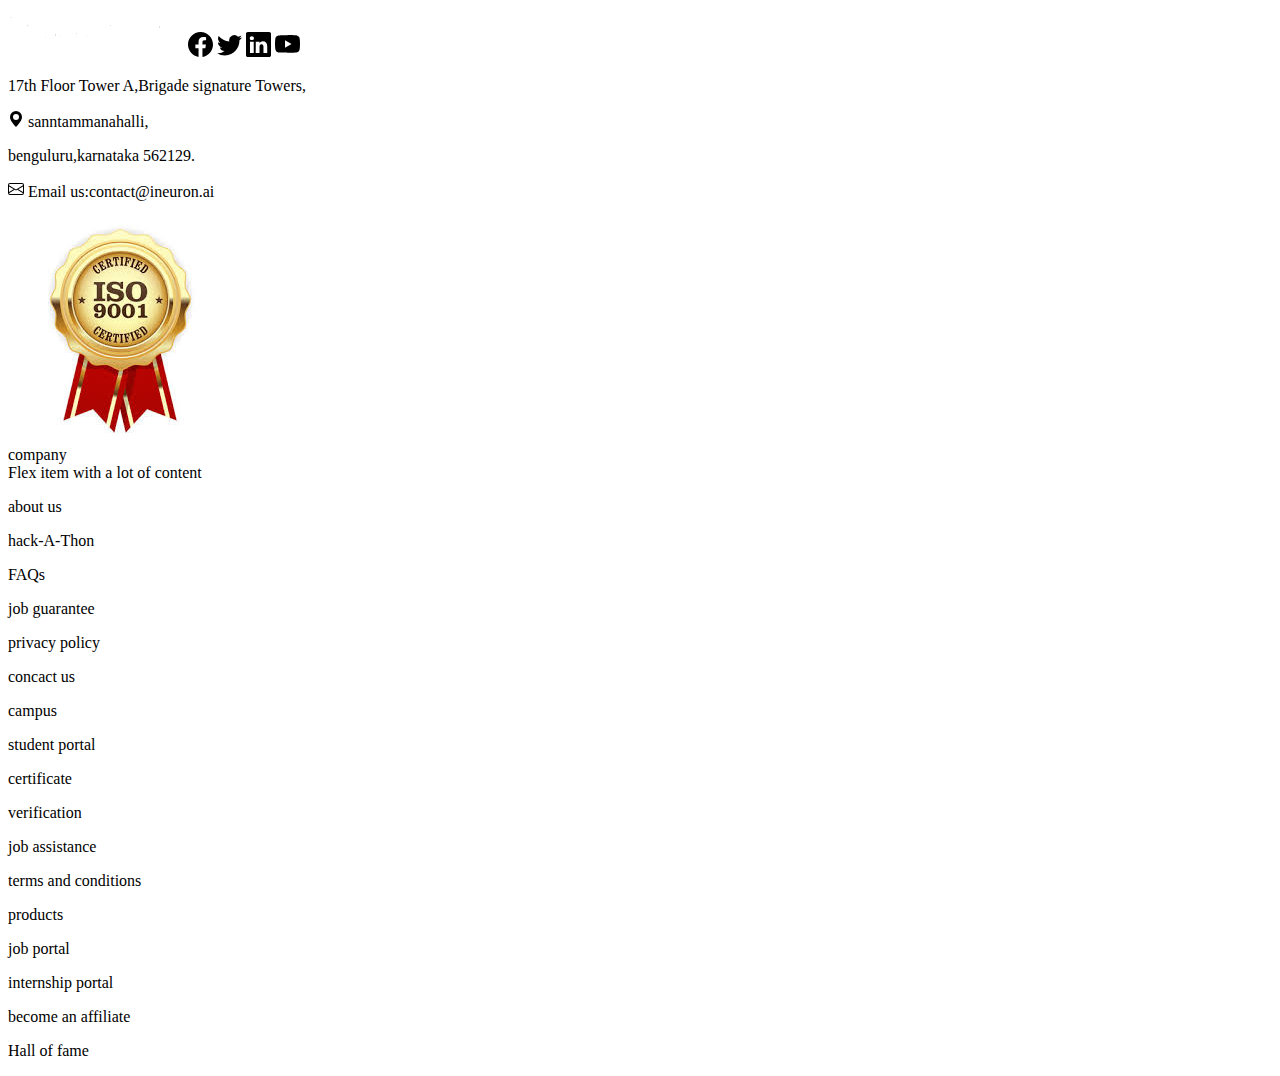
<file: footer.html>
<!doctype html>
<html lang="en">
  <head>
    <meta charset="utf-8">
    <meta name="viewport" content="width=device-width, initial-scale=1">
    <title>Bootstrap demo</title>
    <link href="https://cdn.jsdelivr.net/npm/bootstrap@5.2.2/dist/css/bootstrap.min.css" rel="stylesheet" integrity="sha384-Zenh87qX5JnK2Jl0vWa8Ck2rdkQ2Bzep5IDxbcnCeuOxjzrPF/et3URy9Bv1WTRi" crossorigin="anonymous">
  </head>
  <body>
    <div class="d-flex bg-primary text-light" >
        <div class="container-lg">
        <div class="row my-5">
        <div class="p-2 flex-fill col-4">
           
            <div class="h1 pb-2 mb-4  border-bottom border-warning">
                <img src="ineuron-logo-white.png " alt="iNeuron">
                <svg xmlns="http://www.w3.org/2000/svg" width="25" height="25" fill="currentColor" class="bi bi-facebook" viewBox="0 0 16 16">
                    <path d="M16 8.049c0-4.446-3.582-8.05-8-8.05C3.58 0-.002 3.603-.002 8.05c0 4.017 2.926 7.347 6.75 7.951v-5.625h-2.03V8.05H6.75V6.275c0-2.017 1.195-3.131 3.022-3.131.876 0 1.791.157 1.791.157v1.98h-1.009c-.993 0-1.303.621-1.303 1.258v1.51h2.218l-.354 2.326H9.25V16c3.824-.604 6.75-3.934 6.75-7.951z"/>
                  </svg>
                <i class="bi bi-facebook"></i>
                <svg xmlns="http://www.w3.org/2000/svg" width="25" height="25" fill="currentColor" class="bi bi-twitter" viewBox="0 0 16 16">
                    <path d="M5.026 15c6.038 0 9.341-5.003 9.341-9.334 0-.14 0-.282-.006-.422A6.685 6.685 0 0 0 16 3.542a6.658 6.658 0 0 1-1.889.518 3.301 3.301 0 0 0 1.447-1.817 6.533 6.533 0 0 1-2.087.793A3.286 3.286 0 0 0 7.875 6.03a9.325 9.325 0 0 1-6.767-3.429 3.289 3.289 0 0 0 1.018 4.382A3.323 3.323 0 0 1 .64 6.575v.045a3.288 3.288 0 0 0 2.632 3.218 3.203 3.203 0 0 1-.865.115 3.23 3.23 0 0 1-.614-.057 3.283 3.283 0 0 0 3.067 2.277A6.588 6.588 0 0 1 .78 13.58a6.32 6.32 0 0 1-.78-.045A9.344 9.344 0 0 0 5.026 15z"/>
                  </svg>
                <i class="bi bi-twitter"></i>
                <svg xmlns="http://www.w3.org/2000/svg" width="25" height="25" fill="currentColor" class="bi bi-linkedin" viewBox="0 0 16 16">
                    <path d="M0 1.146C0 .513.526 0 1.175 0h13.65C15.474 0 16 .513 16 1.146v13.708c0 .633-.526 1.146-1.175 1.146H1.175C.526 16 0 15.487 0 14.854V1.146zm4.943 12.248V6.169H2.542v7.225h2.401zm-1.2-8.212c.837 0 1.358-.554 1.358-1.248-.015-.709-.52-1.248-1.342-1.248-.822 0-1.359.54-1.359 1.248 0 .694.521 1.248 1.327 1.248h.016zm4.908 8.212V9.359c0-.216.016-.432.08-.586.173-.431.568-.878 1.232-.878.869 0 1.216.662 1.216 1.634v3.865h2.401V9.25c0-2.22-1.184-3.252-2.764-3.252-1.274 0-1.845.7-2.165 1.193v.025h-.016a5.54 5.54 0 0 1 .016-.025V6.169h-2.4c.03.678 0 7.225 0 7.225h2.4z"/>
                  </svg>
                  <i class="bi bi-linkedin"></i>
                  <svg xmlns="http://www.w3.org/2000/svg" width="25" height="25" fill="currentColor" class="bi bi-youtube" viewBox="0 0 16 16">
                    <path d="M8.051 1.999h.089c.822.003 4.987.033 6.11.335a2.01 2.01 0 0 1 1.415 1.42c.101.38.172.883.22 1.402l.01.104.022.26.008.104c.065.914.073 1.77.074 1.957v.075c-.001.194-.01 1.108-.082 2.06l-.008.105-.009.104c-.05.572-.124 1.14-.235 1.558a2.007 2.007 0 0 1-1.415 1.42c-1.16.312-5.569.334-6.18.335h-.142c-.309 0-1.587-.006-2.927-.052l-.17-.006-.087-.004-.171-.007-.171-.007c-1.11-.049-2.167-.128-2.654-.26a2.007 2.007 0 0 1-1.415-1.419c-.111-.417-.185-.986-.235-1.558L.09 9.82l-.008-.104A31.4 31.4 0 0 1 0 7.68v-.123c.002-.215.01-.958.064-1.778l.007-.103.003-.052.008-.104.022-.26.01-.104c.048-.519.119-1.023.22-1.402a2.007 2.007 0 0 1 1.415-1.42c.487-.13 1.544-.21 2.654-.26l.17-.007.172-.006.086-.003.171-.007A99.788 99.788 0 0 1 7.858 2h.193zM6.4 5.209v4.818l4.157-2.408L6.4 5.209z"/>
                  </svg>
                  <i class="bi bi-youtube"></i>
              </div>
            <p>17th Floor Tower A,Brigade signature Towers,</p>
            <p><svg xmlns="http://www.w3.org/2000/svg" width="16" height="16" fill="currentColor" class="bi bi-geo-alt-fill" viewBox="0 0 16 16">
                <path d="M8 16s6-5.686 6-10A6 6 0 0 0 2 6c0 4.314 6 10 6 10zm0-7a3 3 0 1 1 0-6 3 3 0 0 1 0 6z"/>
              </svg>
              <i class="bi bi-geo-alt-fill"></i>
                sanntammanahalli,</p>
                <p>benguluru,karnataka 562129.</p>
                <p><svg xmlns="http://www.w3.org/2000/svg" width="16" height="16" fill="currentColor" class="bi bi-envelope" viewBox="0 0 16 16">
                    <path d="M0 4a2 2 0 0 1 2-2h12a2 2 0 0 1 2 2v8a2 2 0 0 1-2 2H2a2 2 0 0 1-2-2V4Zm2-1a1 1 0 0 0-1 1v.217l7 4.2 7-4.2V4a1 1 0 0 0-1-1H2Zm13 2.383-4.708 2.825L15 11.105V5.383Zm-.034 6.876-5.64-3.471L8 9.583l-1.326-.795-5.64 3.47A1 1 0 0 0 2 13h12a1 1 0 0 0 .966-.741ZM1 11.105l4.708-2.897L1 5.383v5.722Z"/>
                  </svg>
                  <i class="bi bi-envelope"></i>
                     Email us:contact@ineuron.ai
            </p>
            <img src="iso.jpg" class="rounded" alt="iso image">
        </div>
        <div class="p-2 flex-fill col-4">
            <div class="h1 pb-3 mb-4  border-bottom border-warning">
            company</div>
            <div class="d-flex">
                <div class="p-2 flex-fill">Flex item with a lot of content
                    <p>about us</p>
                    <p>hack-A-Thon</p>
                    <p>FAQs</p>
                    <p>job guarantee</p>
                    <p>privacy policy</p>
                </div>
                <div class="p-2 flex-fill">
                    <p>concact us</p>
                    <p>campus</p>
                    <p>student portal</p>
                    <p>certificate</p>
                    <p>verification</p>
                    <p>job assistance</p>
                    <p>terms and conditions</p>
                </div>
              </div>
        </div>
        <div class="p-2 flex-fill col-4">
            <div class="h1 pb-3 mb-4  border-bottom border-warning">
            products</div>
            <p>job portal</p>
            <p>internship portal</p>
            <p>become an affiliate</p>
            <p>Hall of fame</p>
        </div>
        </div>
        </div>
      </div>
    <script src="https://cdn.jsdelivr.net/npm/bootstrap@5.2.2/dist/js/bootstrap.bundle.min.js" integrity="sha384-OERcA2EqjJCMA+/3y+gxIOqMEjwtxJY7qPCqsdltbNJuaOe923+mo//f6V8Qbsw3" crossorigin="anonymous"></script>
  </body>
</html>
</file>
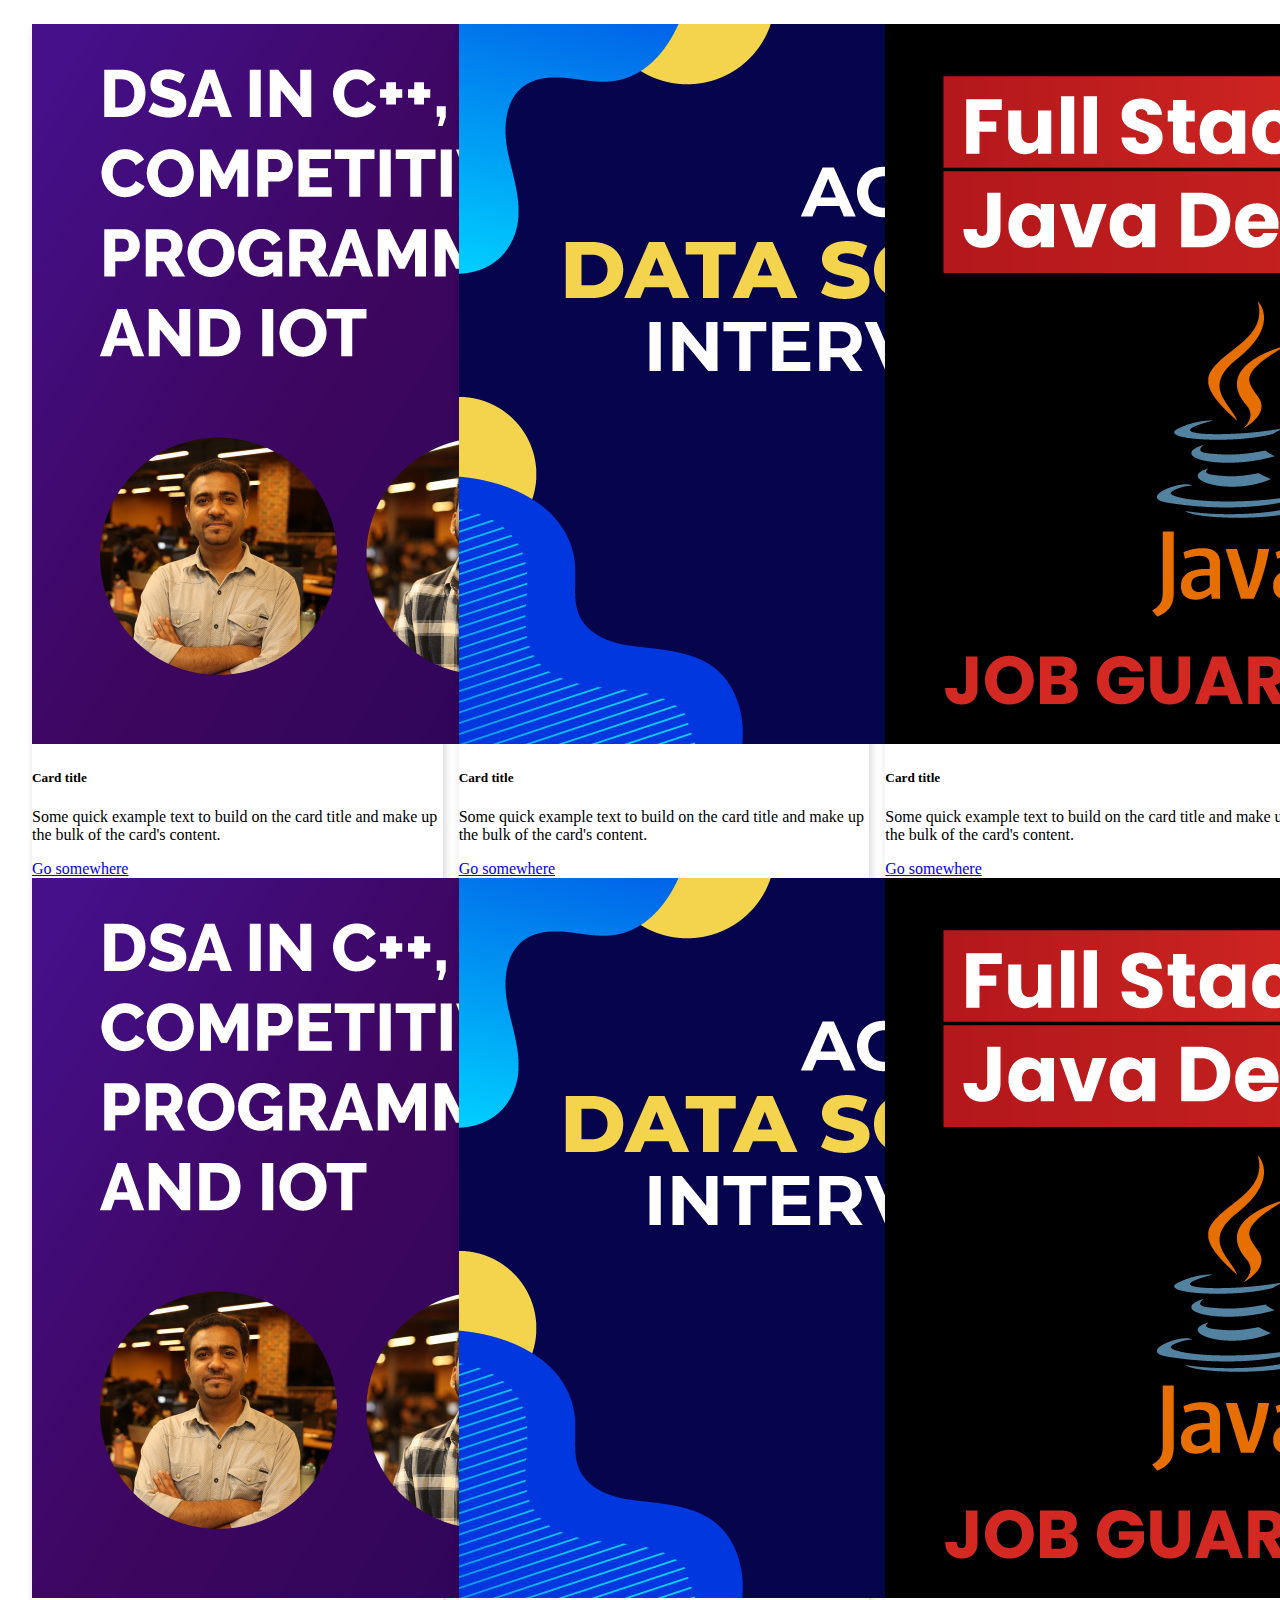
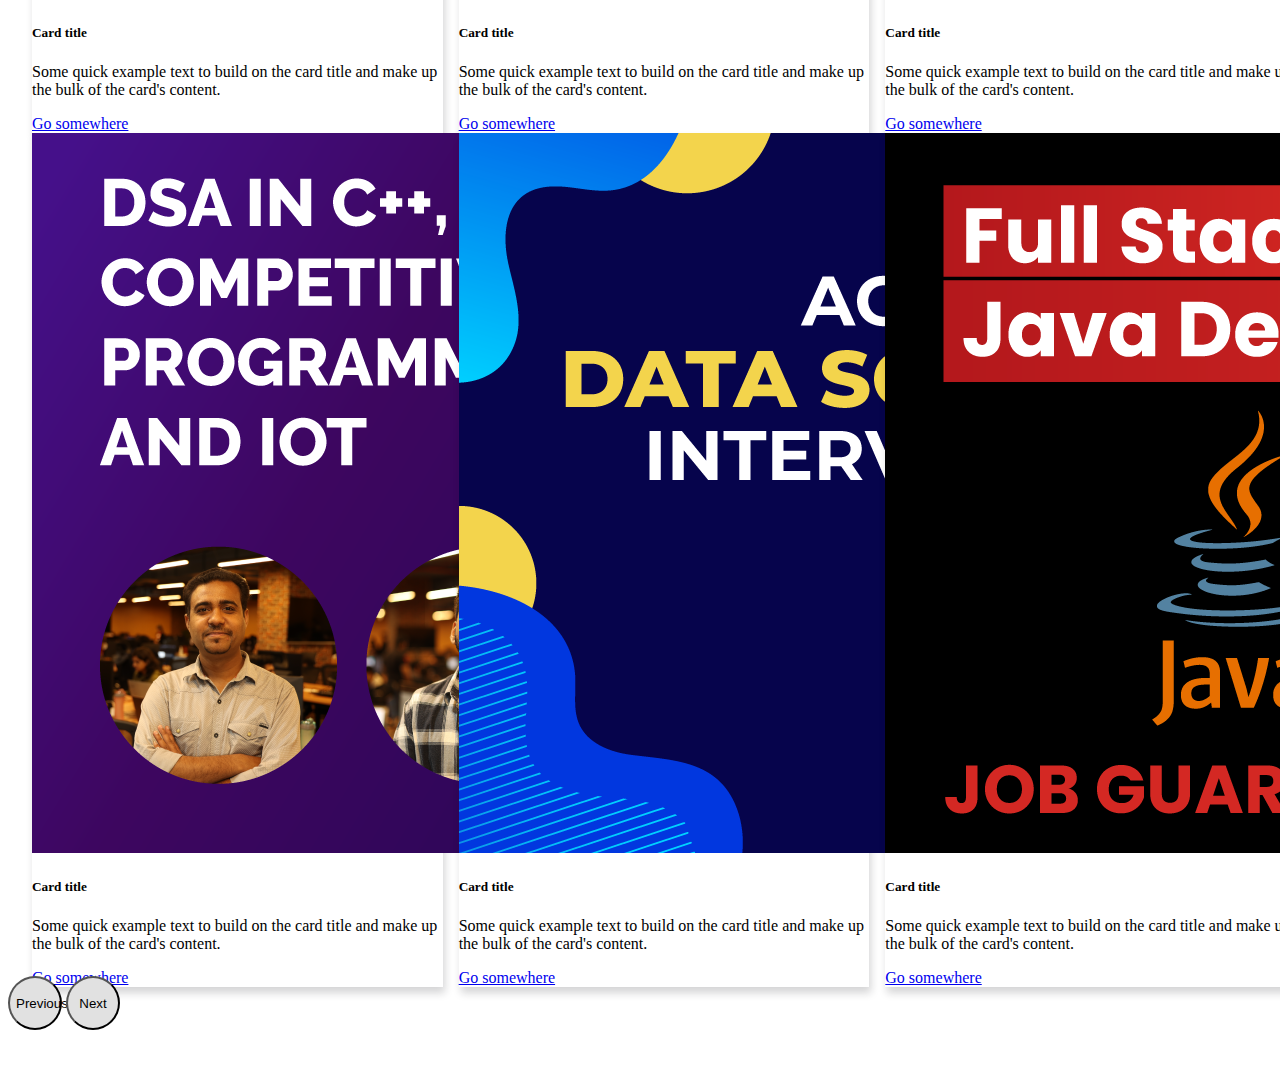
<file: multicarousel.html>
<!doctype html>
<html lang="en">
  <head>
    <meta charset="utf-8">
    <meta name="viewport" content="width=device-width, initial-scale=1">
    <title>Bootstrap demo</title>
    <link href="car.css" rel="stylesheet">
    <link href="https://cdn.jsdelivr.net/npm/bootstrap@5.2.2/dist/css/bootstrap.min.css" rel="stylesheet" integrity="sha384-Zenh87qX5JnK2Jl0vWa8Ck2rdkQ2Bzep5IDxbcnCeuOxjzrPF/et3URy9Bv1WTRi" crossorigin="anonymous">
  </head>
  <body>
    <div id="carouselExampleControls" class="carousel carousel-dark slide" data-bs-ride="carousel">
        <div class="carousel-inner">
          <div class="carousel-item active">
            <div class="cards-wrapper">
                <div class="card" >
  <img src="cr1.jpg" alt="...">
  <div class="card-body">
    <h5 class="card-title">Card title</h5>
    <p class="card-text">Some quick example text to build on the card title and make up the bulk of the card's content.</p>
    <a href="#" class="btn btn-primary">Go somewhere</a>
  </div>
</div>
<div class="card" >
  <img src="cr2.jpg" alt="...">
  <div class="card-body">
    <h5 class="card-title">Card title</h5>
    <p class="card-text">Some quick example text to build on the card title and make up the bulk of the card's content.</p>
    <a href="#" class="btn btn-primary">Go somewhere</a>
  </div>
</div>
<div class="card" >
  <img src="cr3.jpg" alt="...">
  <div class="card-body">
    <h5 class="card-title">Card title</h5>
    <p class="card-text">Some quick example text to build on the card title and make up the bulk of the card's content.</p>
    <a href="#" class="btn btn-primary">Go somewhere</a>
  </div>
</div>
            </div>
          </div>
          <div class="carousel-item">
            <div class="cards-wrapper">
                <div class="card" >
  <img src="cr1.jpg" alt="...">
  <div class="card-body">
    <h5 class="card-title">Card title</h5>
    <p class="card-text">Some quick example text to build on the card title and make up the bulk of the card's content.</p>
    <a href="#" class="btn btn-primary">Go somewhere</a>
  </div>
</div>
<div class="card" >
  <img src="cr2.jpg" alt="...">
  <div class="card-body">
    <h5 class="card-title">Card title</h5>
    <p class="card-text">Some quick example text to build on the card title and make up the bulk of the card's content.</p>
    <a href="#" class="btn btn-primary">Go somewhere</a>
  </div>
</div>
<div class="card" >
  <img src="cr3.jpg" alt="...">
  <div class="card-body">
    <h5 class="card-title">Card title</h5>
    <p class="card-text">Some quick example text to build on the card title and make up the bulk of the card's content.</p>
    <a href="#" class="btn btn-primary">Go somewhere</a>
  </div>
</div>
            </div>
          </div>
          <div class="carousel-item">
            <div class="cards-wrapper">
                <div class="card" >
  <img src="cr1.jpg" alt="...">
  <div class="card-body">
    <h5 class="card-title">Card title</h5>
    <p class="card-text">Some quick example text to build on the card title and make up the bulk of the card's content.</p>
    <a href="#" class="btn btn-primary">Go somewhere</a>
  </div>
</div>
<div class="card" >
  <img src="cr2.jpg" alt="...">
  <div class="card-body">
    <h5 class="card-title">Card title</h5>
    <p class="card-text">Some quick example text to build on the card title and make up the bulk of the card's content.</p>
    <a href="#" class="btn btn-primary">Go somewhere</a>
  </div>
</div>
<div class="card" >
  <img src="cr3.jpg" alt="...">
  <div class="card-body">
    <h5 class="card-title">Card title</h5>
    <p class="card-text">Some quick example text to build on the card title and make up the bulk of the card's content.</p>
    <a href="#" class="btn btn-primary">Go somewhere</a>
  </div>
</div>
            </div>
          </div>
        </div>
        <button class="carousel-control-prev" type="button" data-bs-target="#carouselExampleControls" data-bs-slide="prev">
          <span class="carousel-control-prev-icon" aria-hidden="true"></span>
          <span class="visually-hidden">Previous</span>
        </button>
        <button class="carousel-control-next" type="button" data-bs-target="#carouselExampleControls" data-bs-slide="next">
          <span class="carousel-control-next-icon" aria-hidden="true"></span>
          <span class="visually-hidden">Next</span>
        </button>
      </div>
    <script src="https://cdn.jsdelivr.net/npm/bootstrap@5.2.2/dist/js/bootstrap.bundle.min.js" integrity="sha384-OERcA2EqjJCMA+/3y+gxIOqMEjwtxJY7qPCqsdltbNJuaOe923+mo//f6V8Qbsw3" crossorigin="anonymous"></script>
  </body>
</html>
</file>
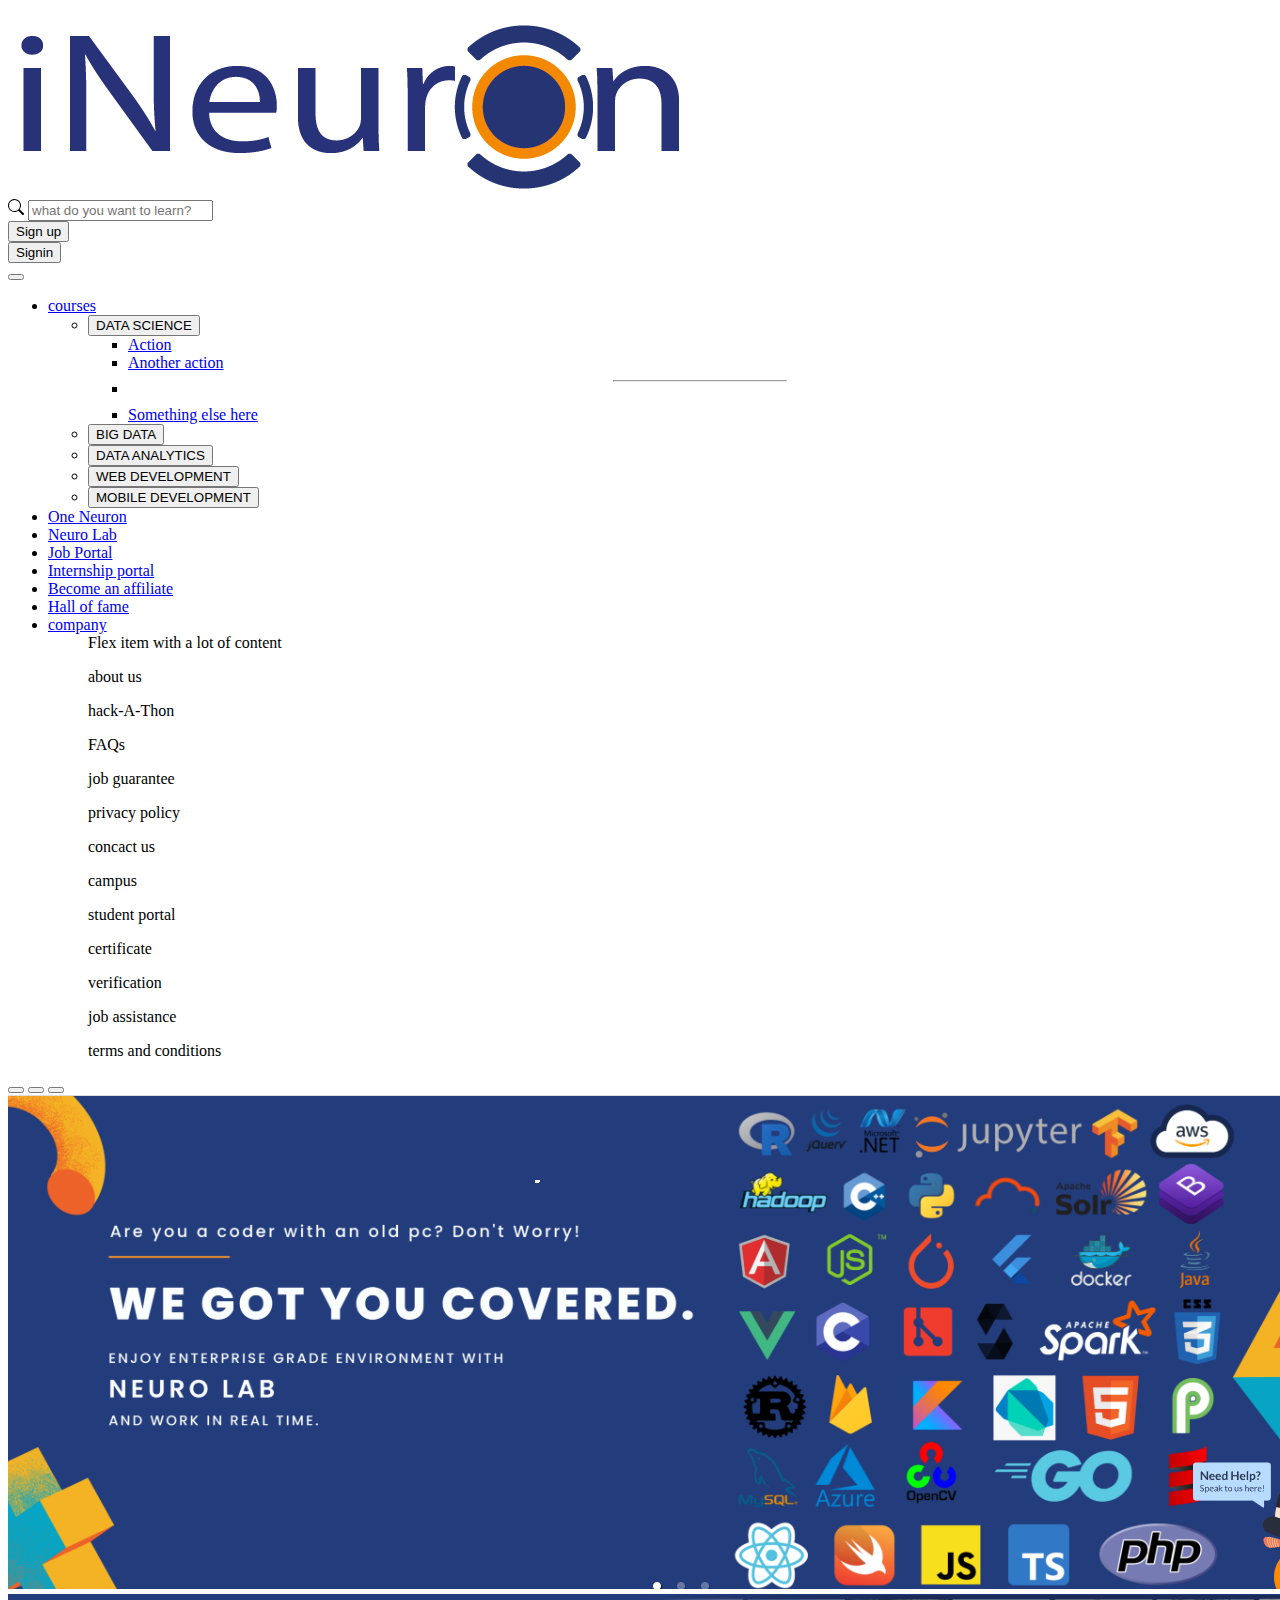
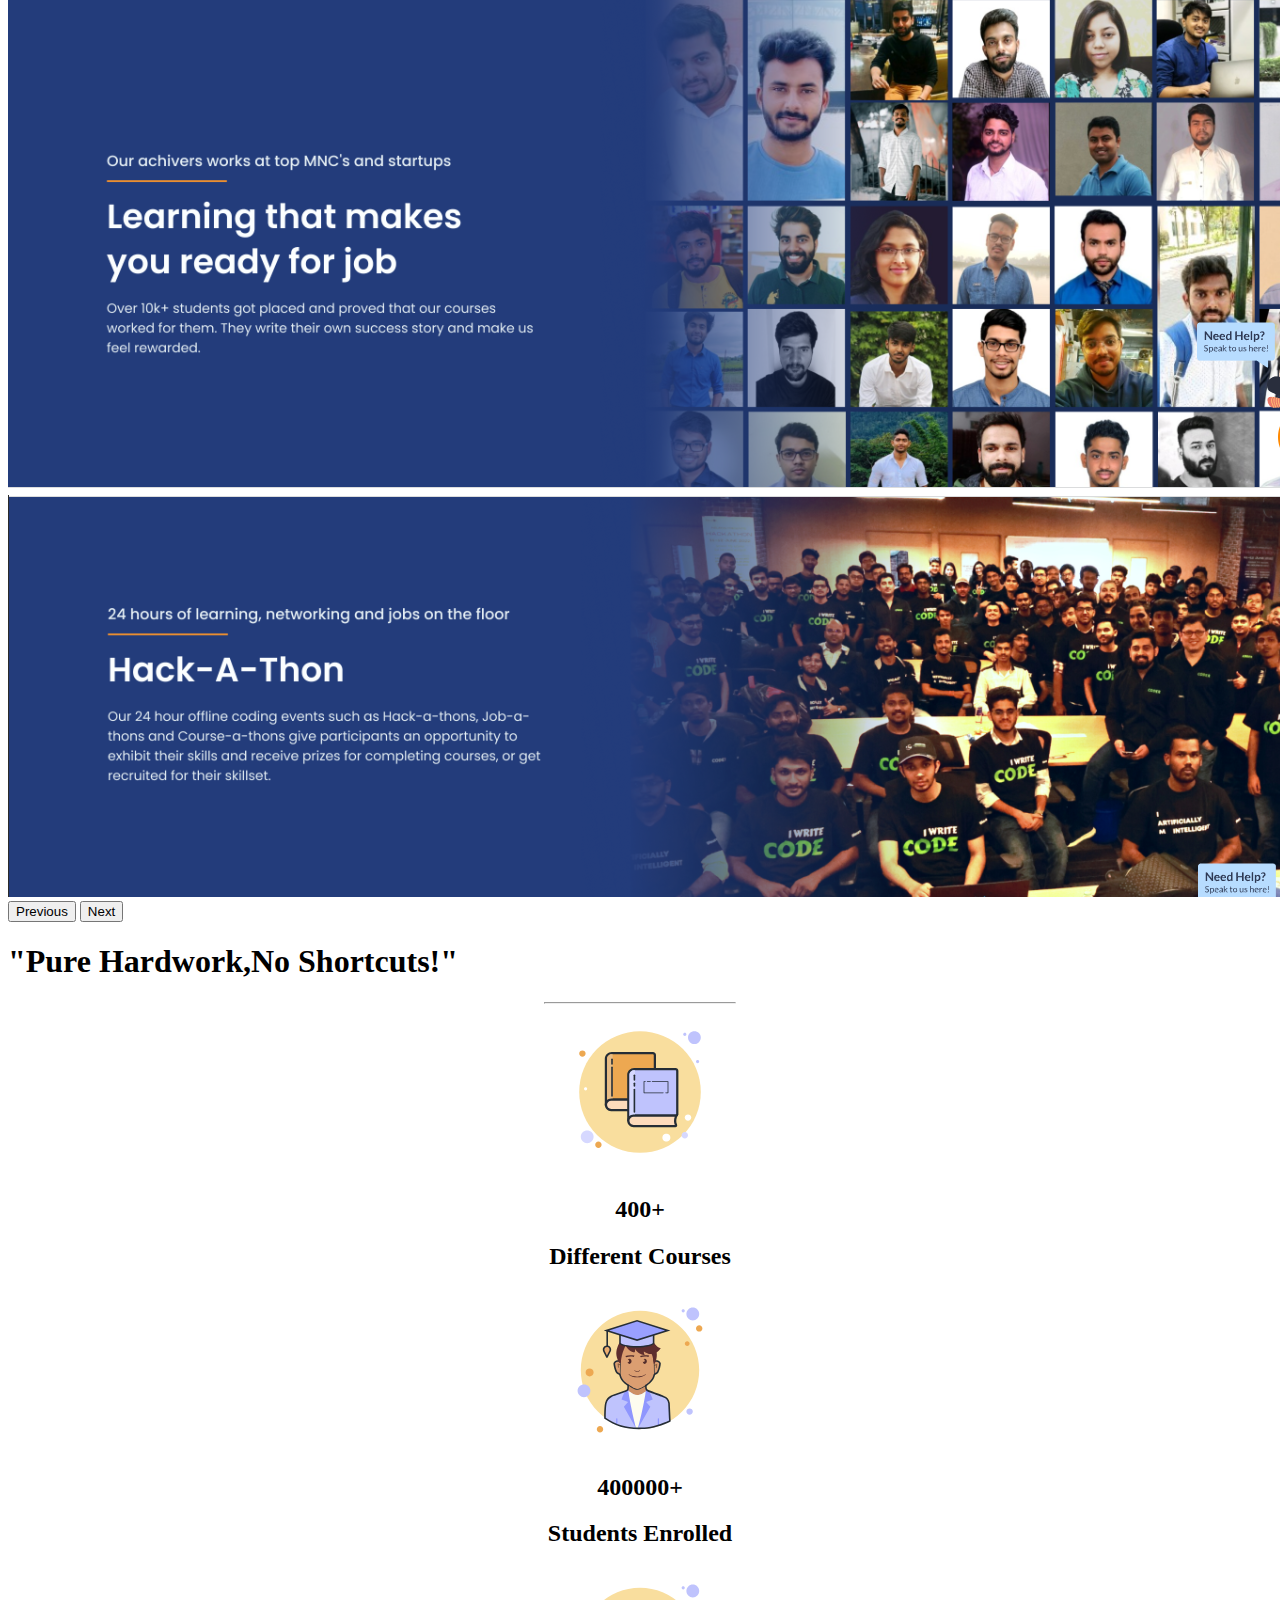
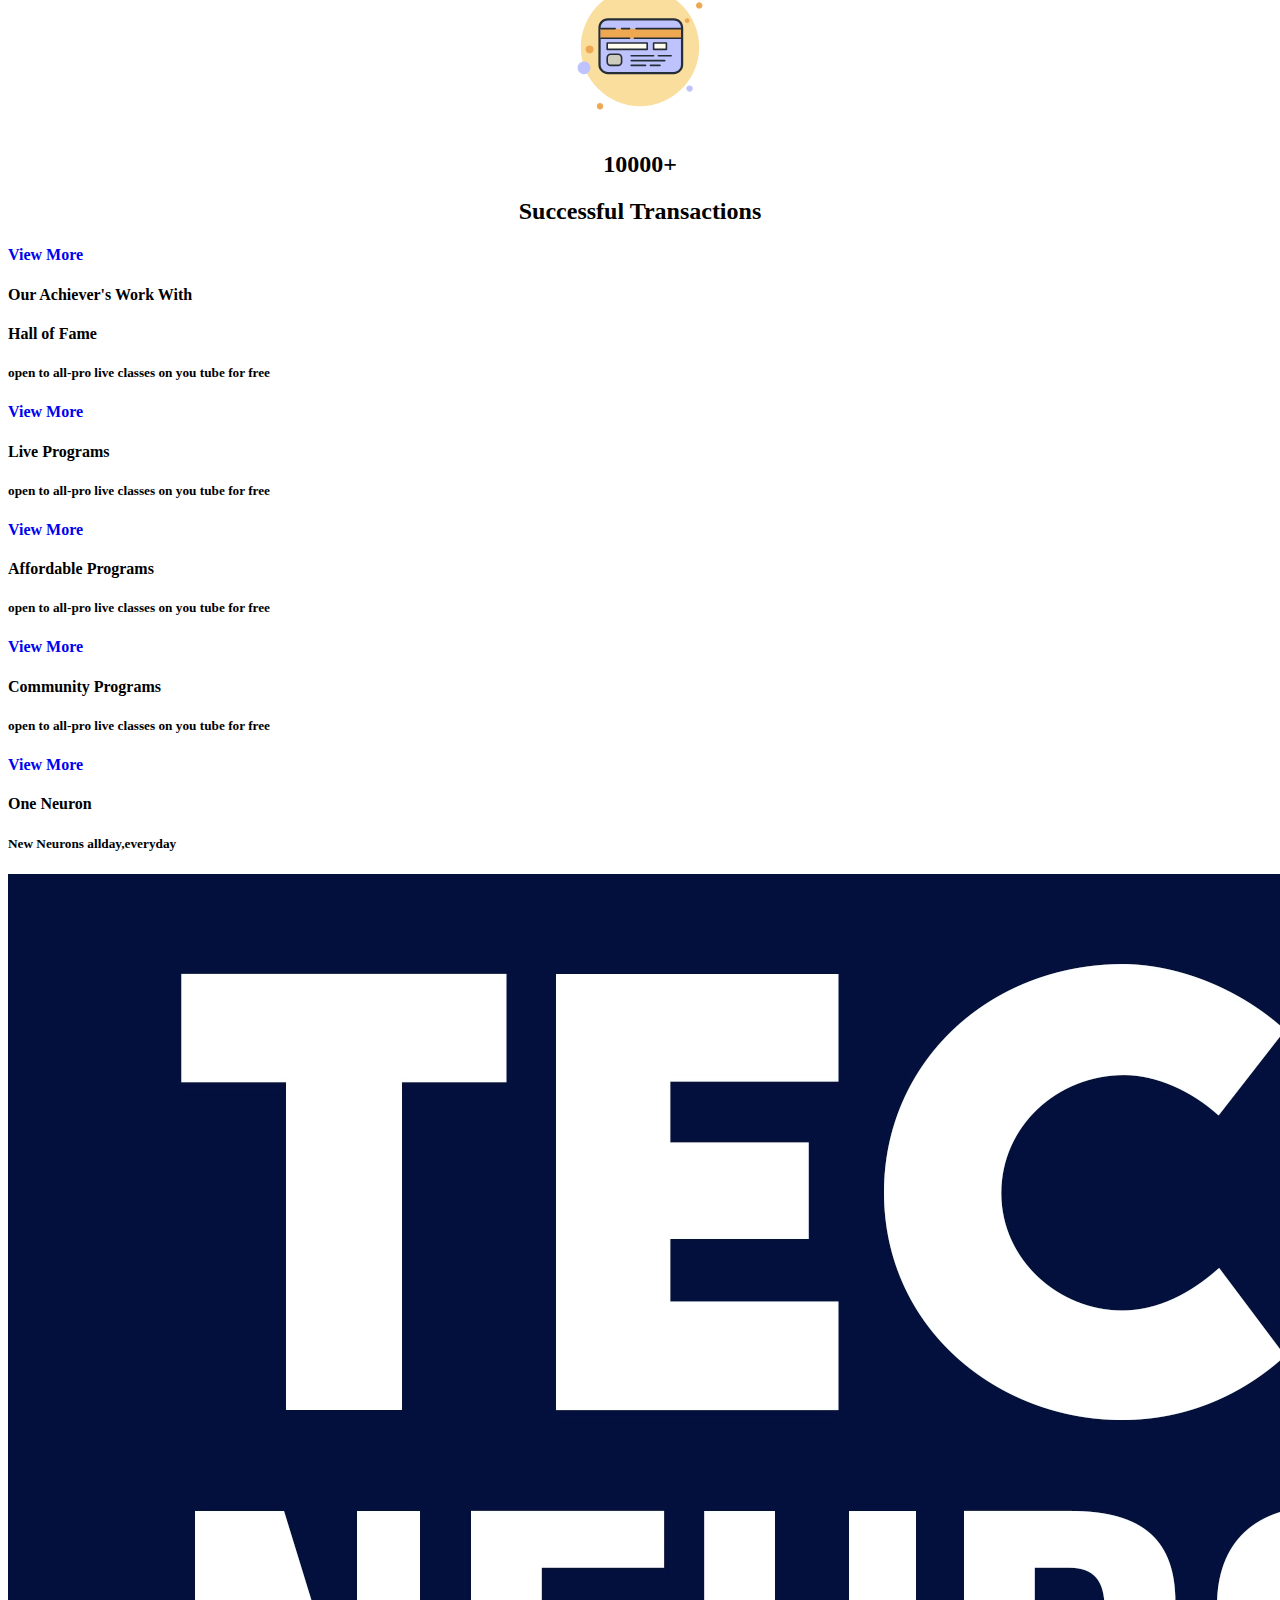
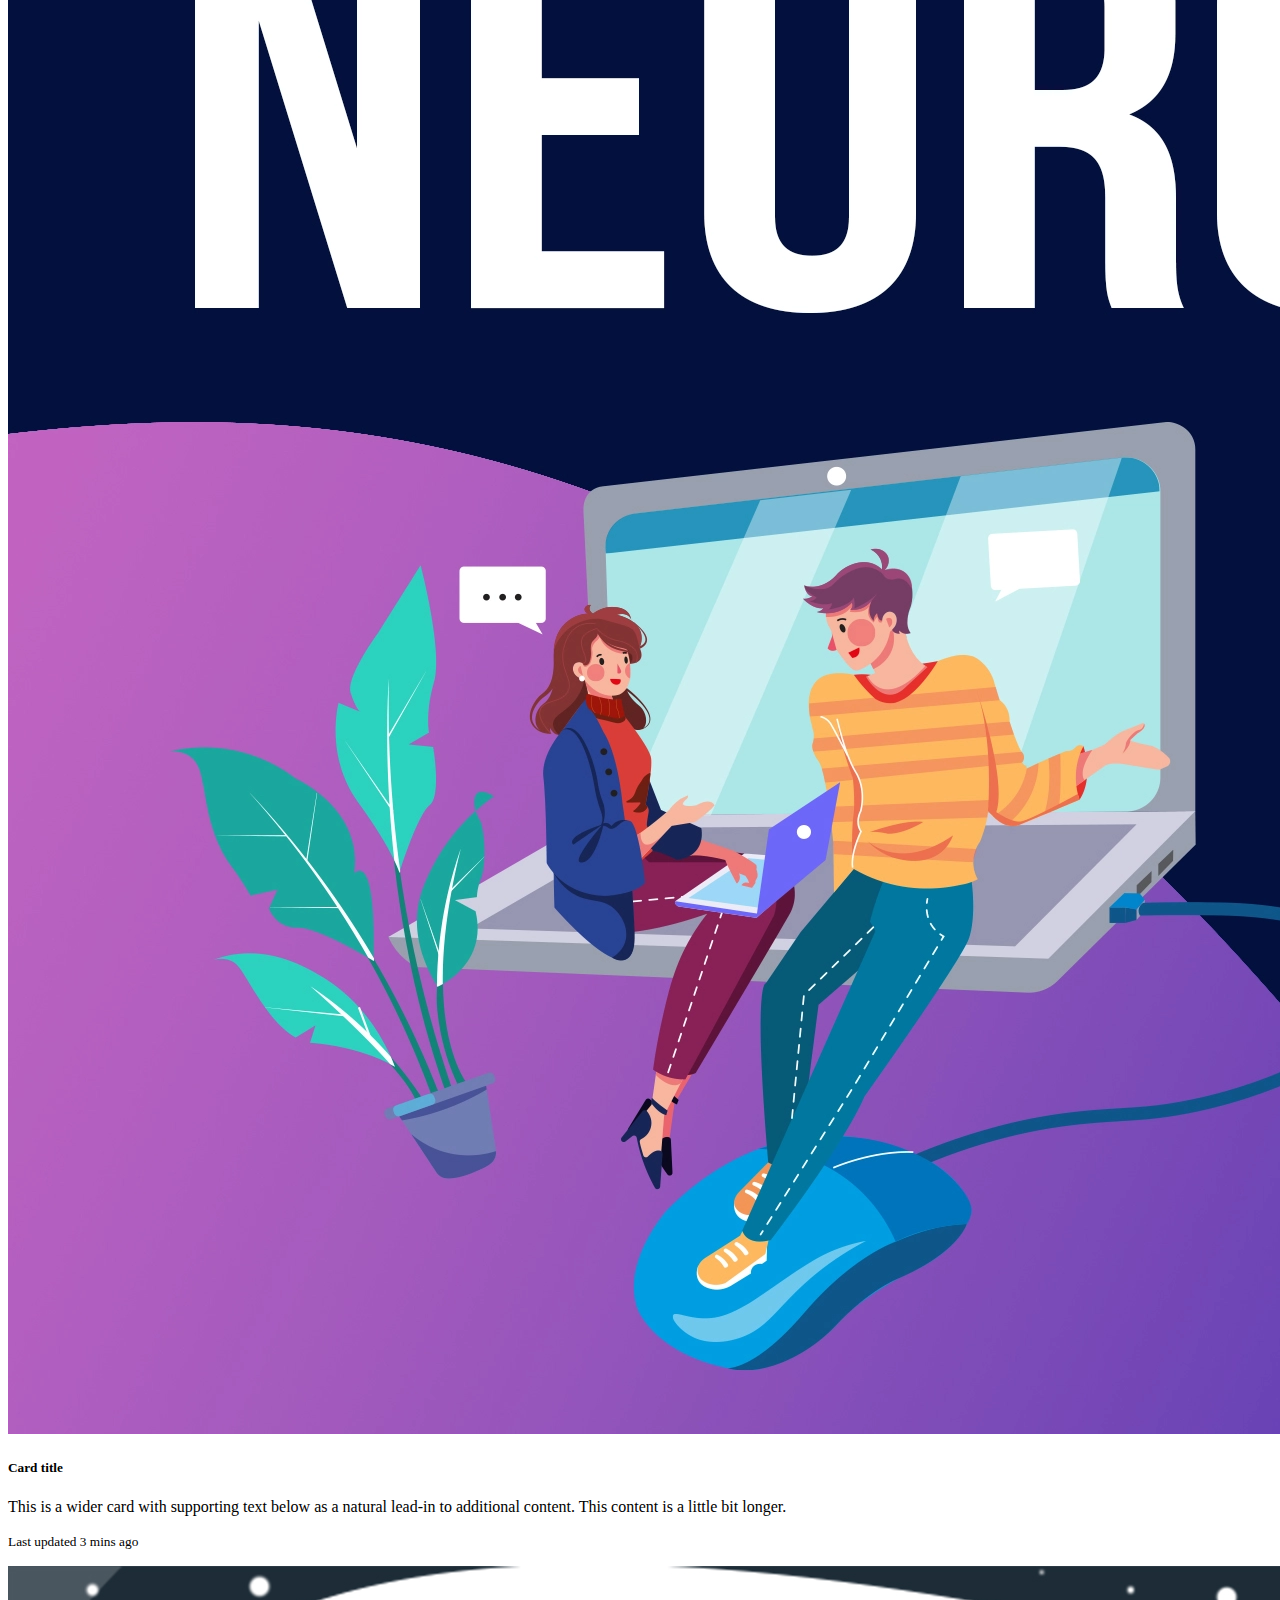
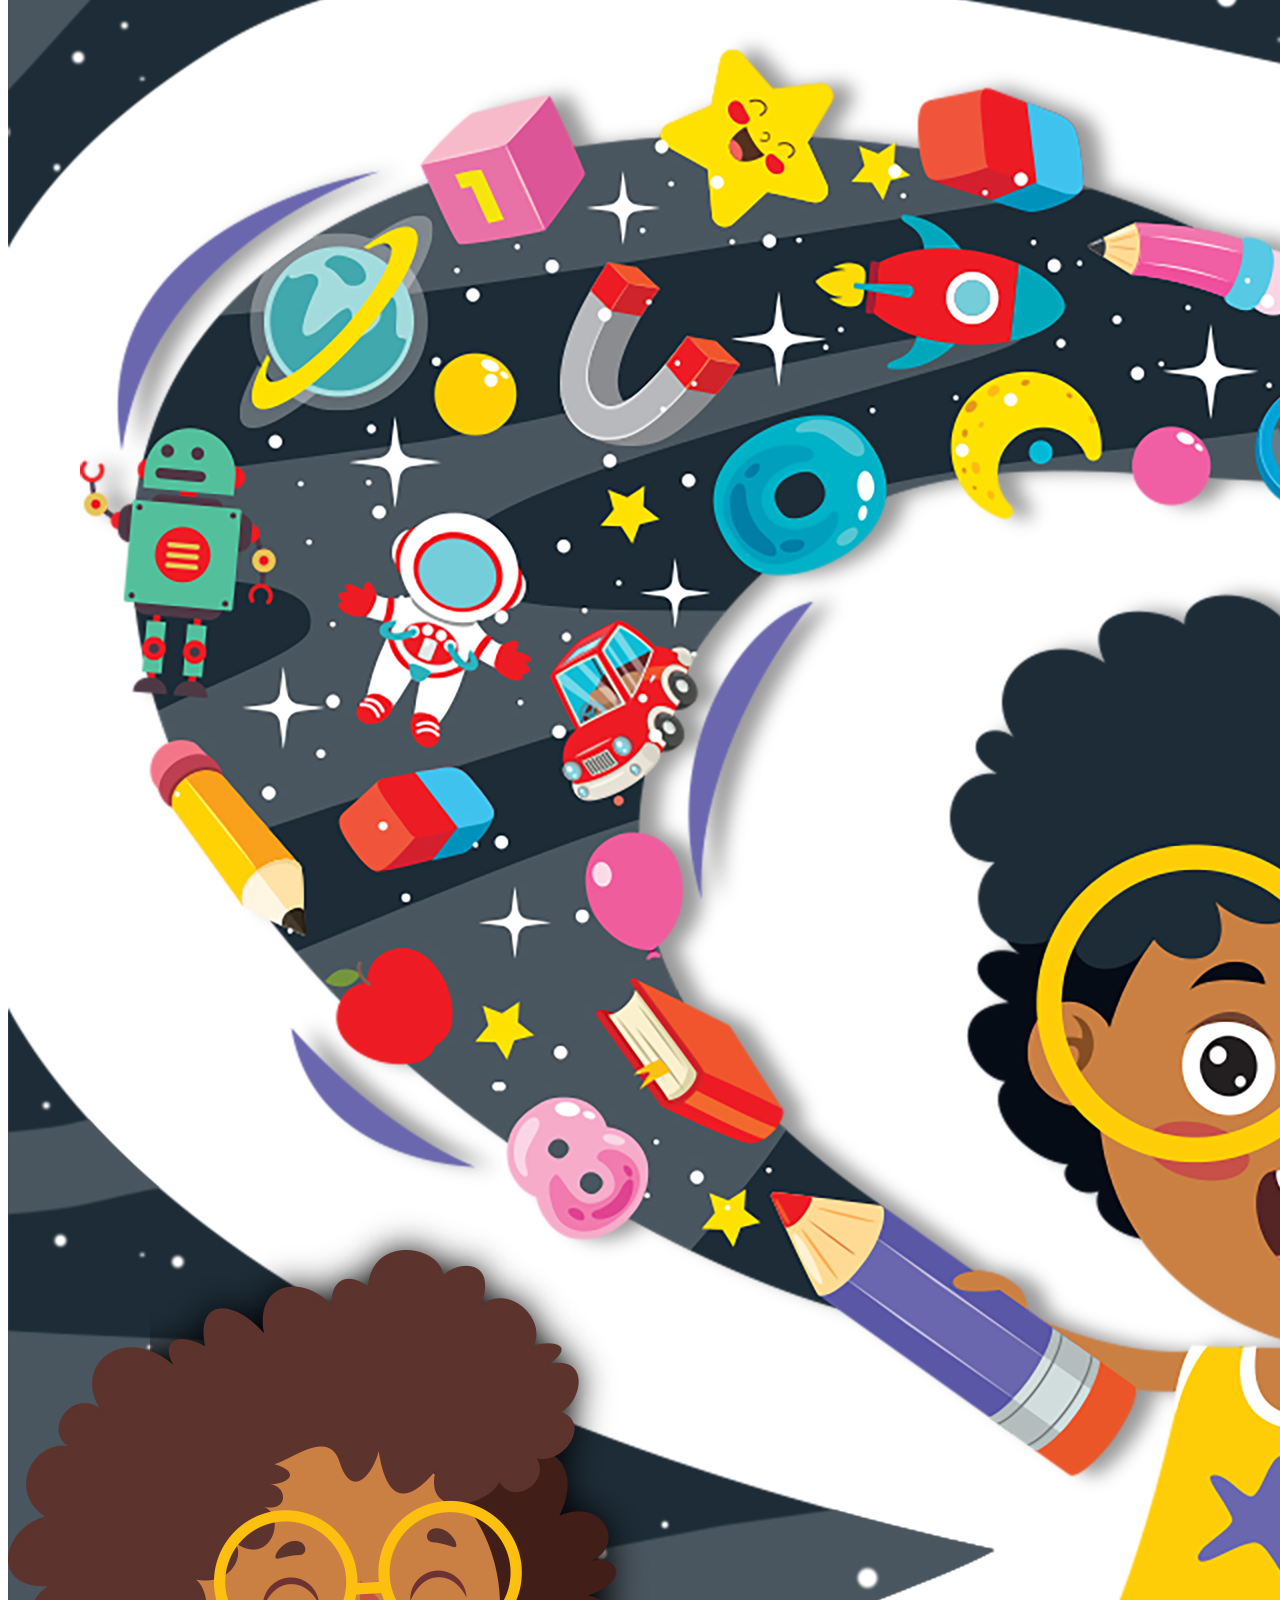
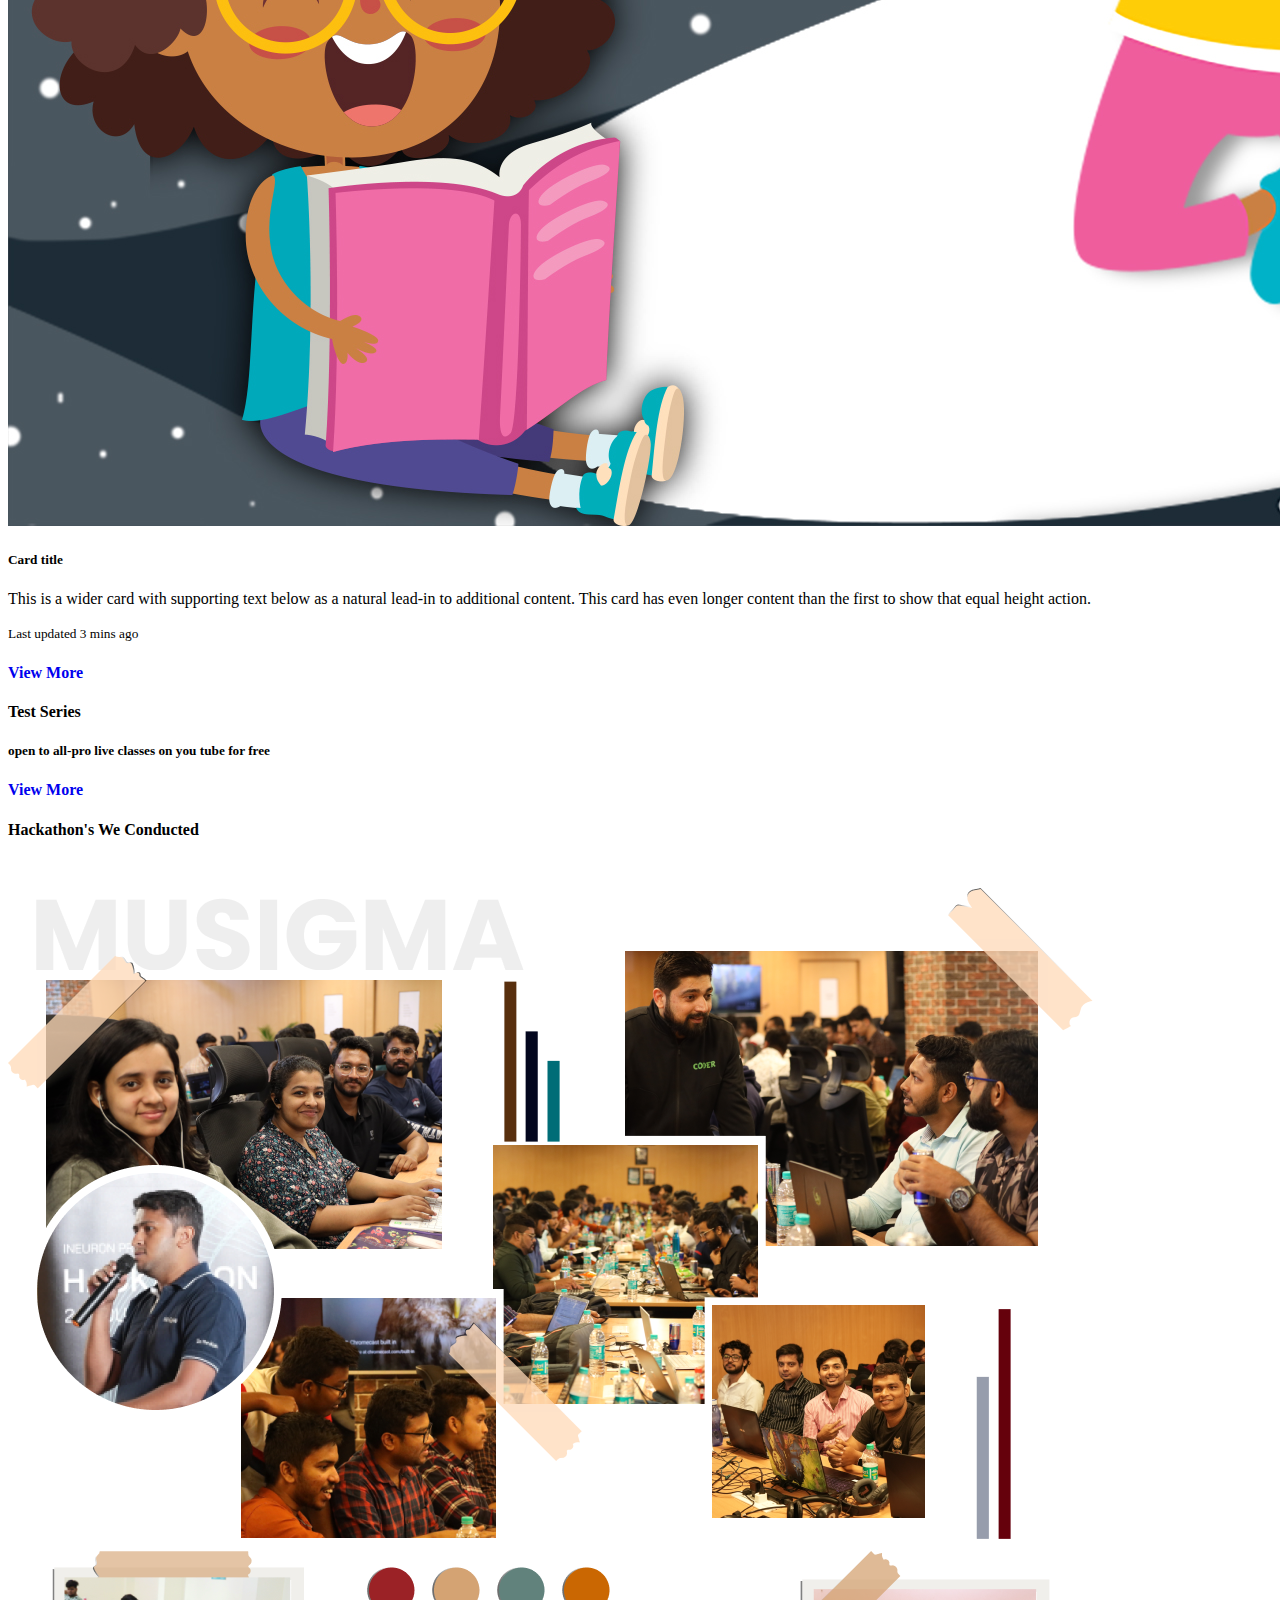
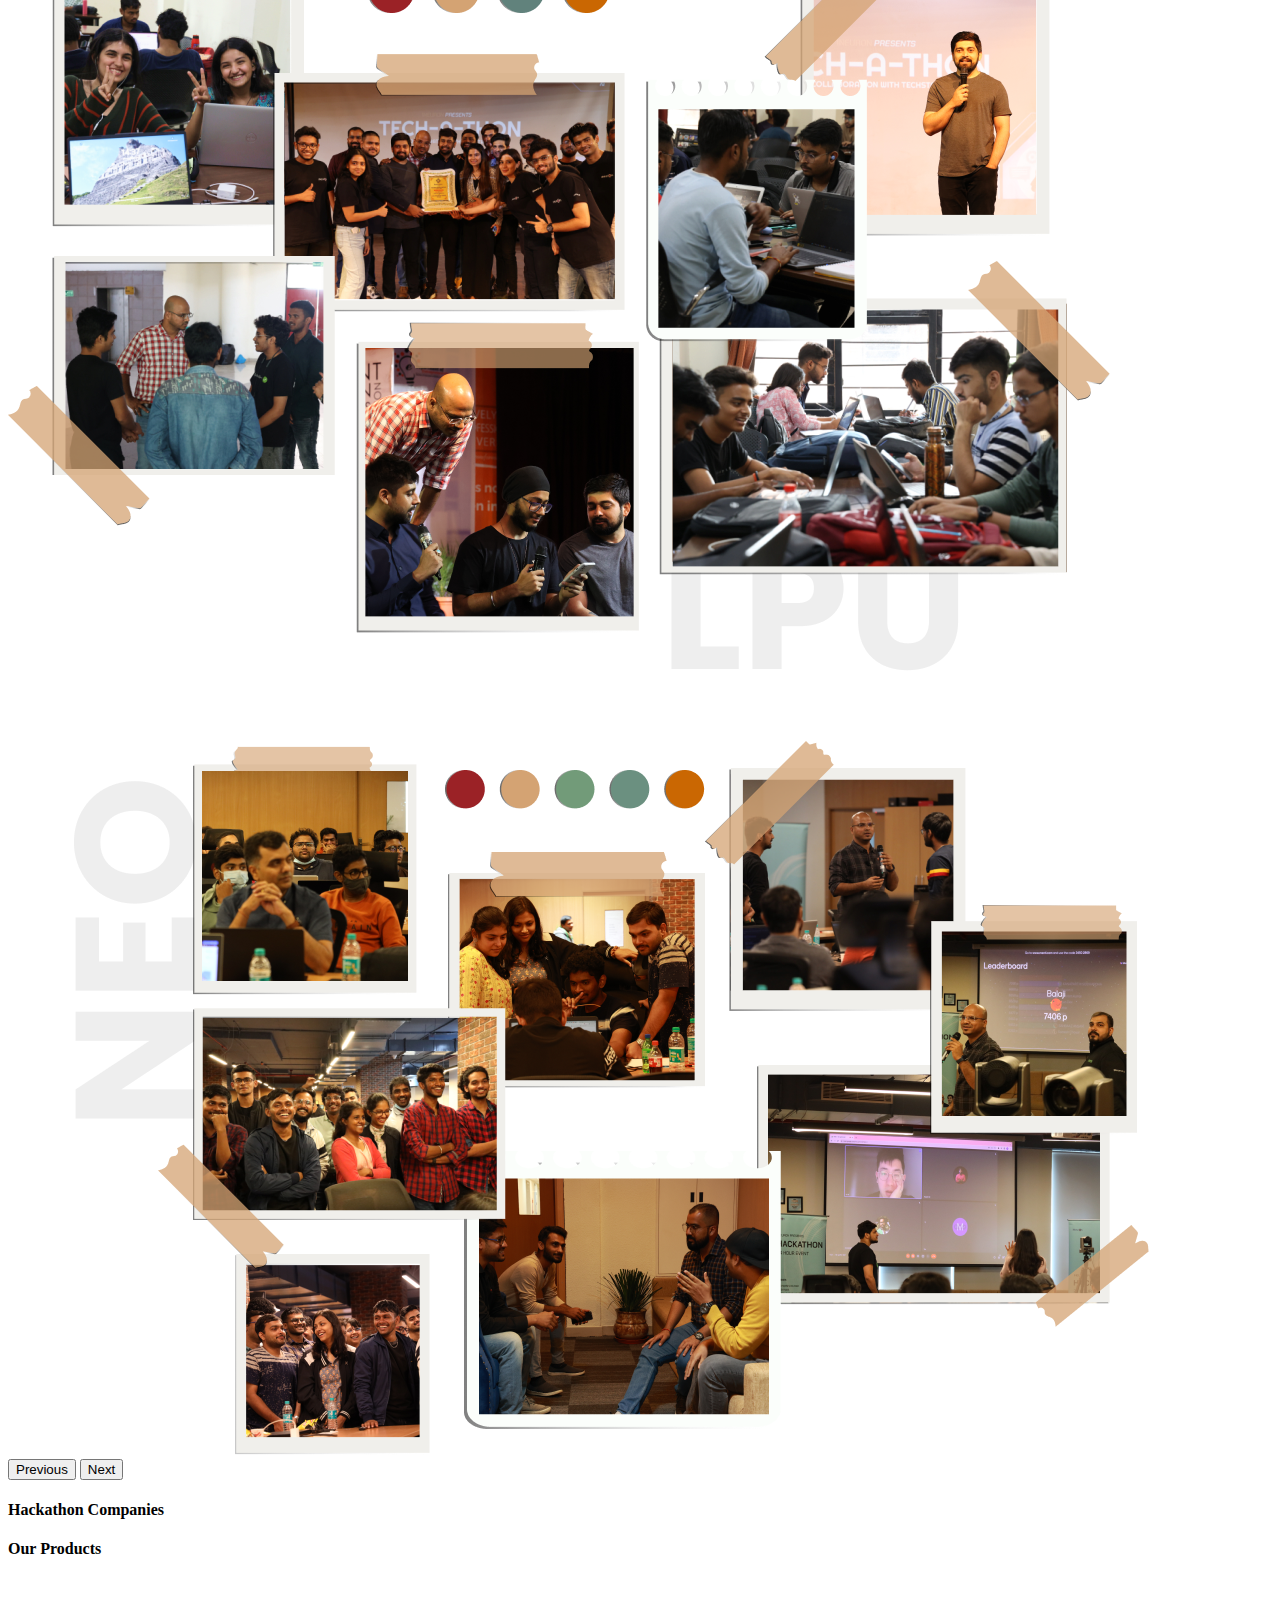
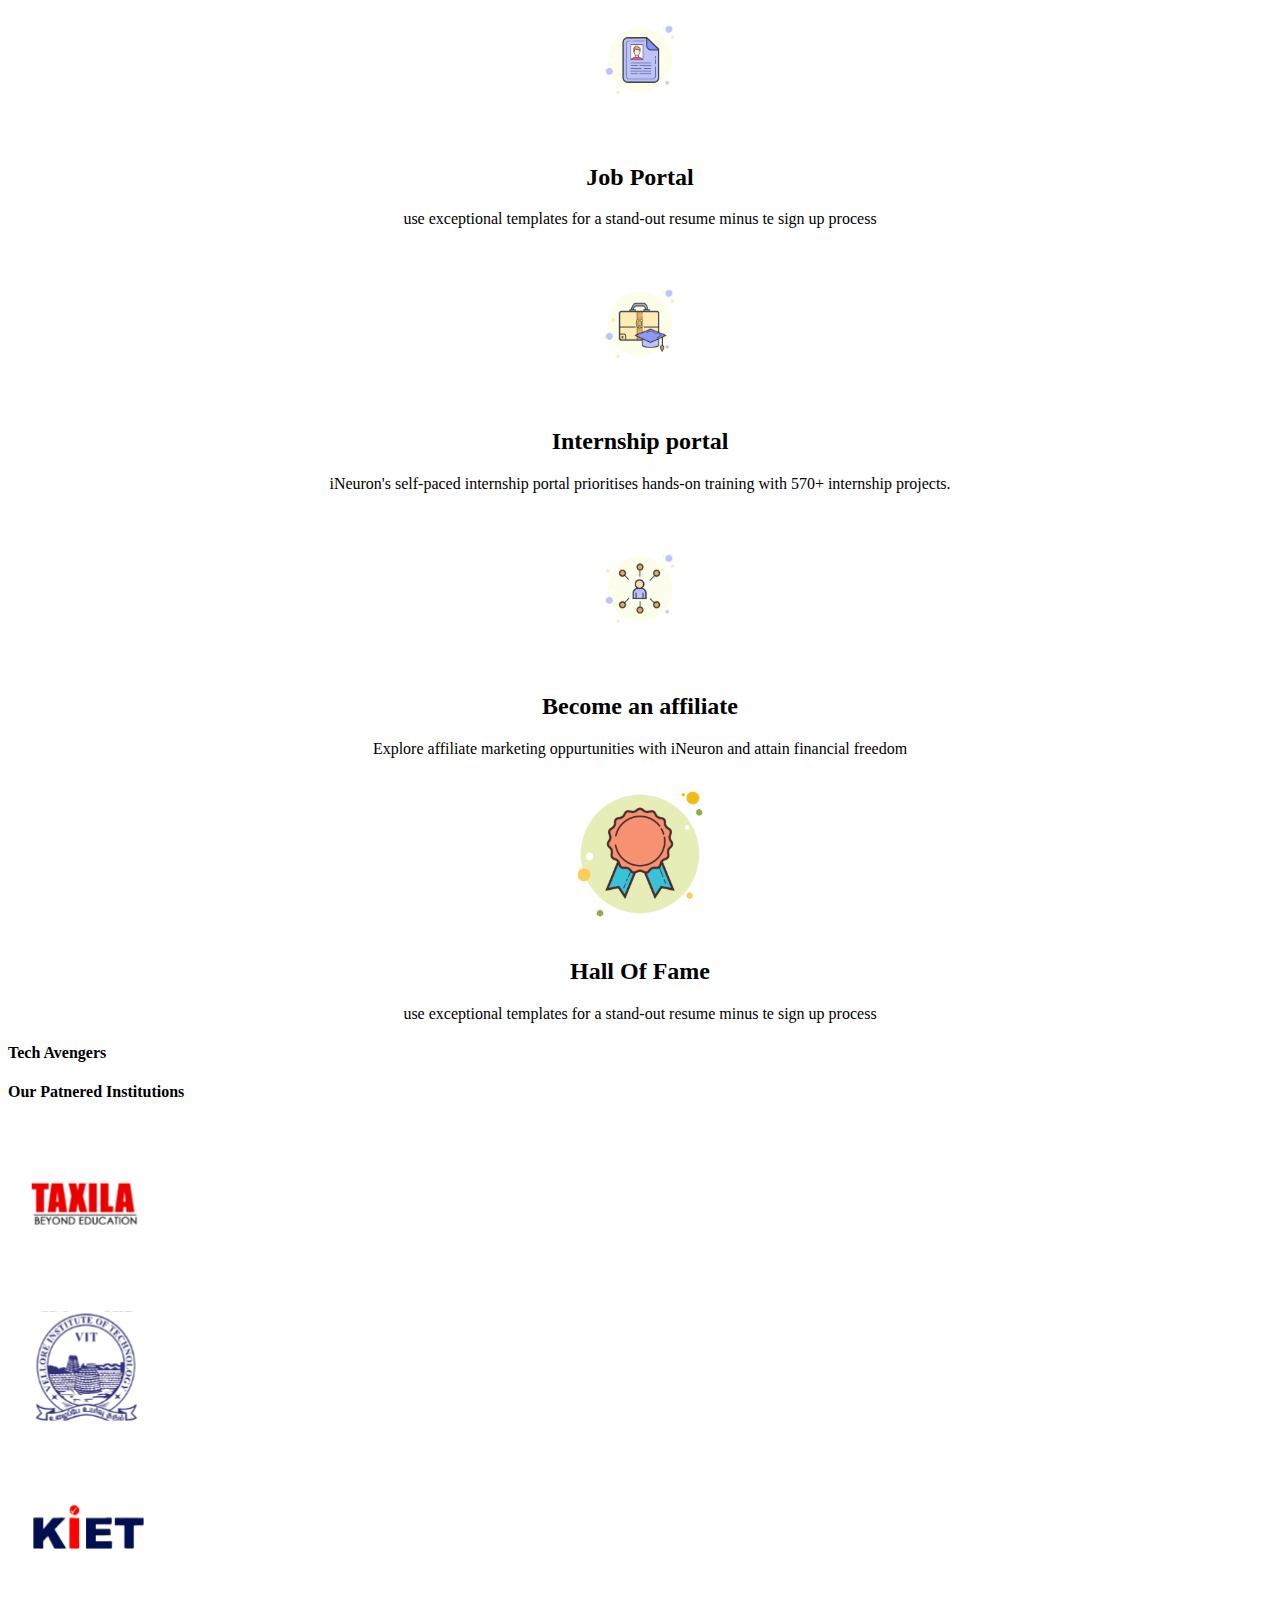
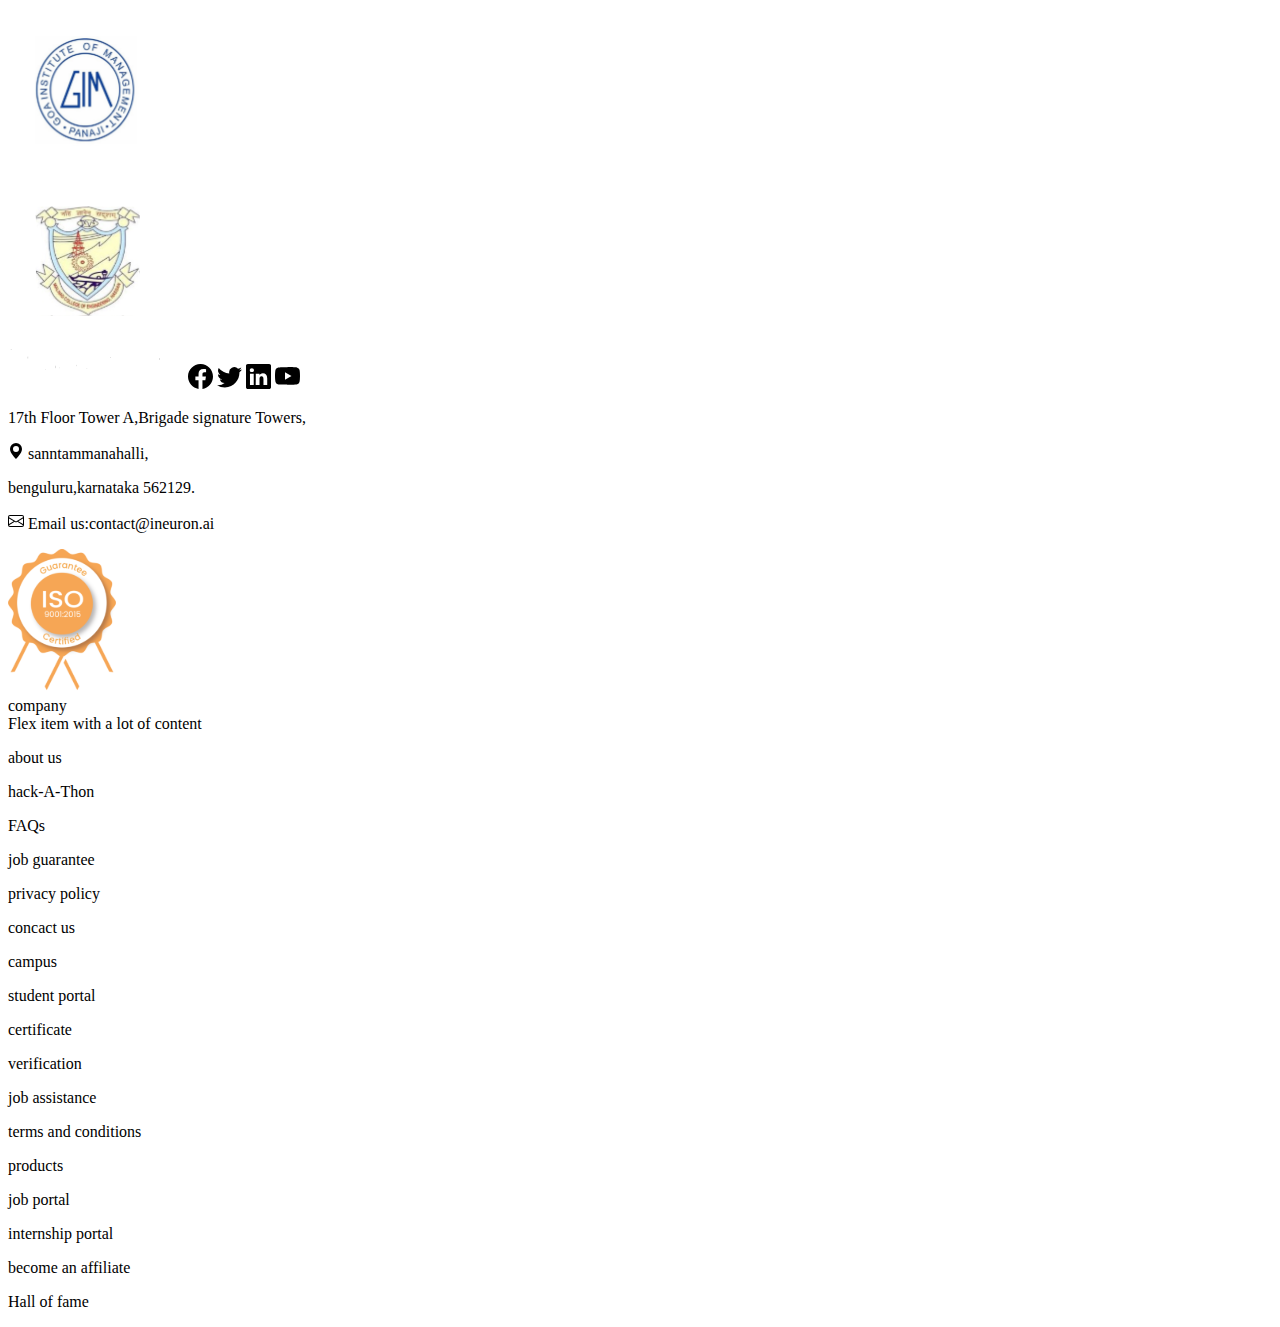
<file: navbar.html>
<!doctype html>
<html lang="en">
  <head>
    <meta charset="utf-8">
    <meta name="viewport" content="width=device-width, initial-scale=1">
    <title>Bootstrap demo</title>
    <link href="nav.css" rel="stylesheet">
    <!--1.owl corousel min.css-->
    <link rel="stylesheet" href="https://cdnjs.cloudflare.com/ajax/libs/OwlCarousel2/2.3.4/assets/owl.carousel.min.css" integrity="sha512-tS3S5qG0BlhnQROyJXvNjeEM4UpMXHrQfTGmbQ1gKmelCxlSEBUaxhRBj/EFTzpbP4RVSrpEikbmdJobCvhE3g==" crossorigin="anonymous" referrerpolicy="no-referrer" />
    <!--2.owl corousel theme min.css-->
    <link rel="stylesheet" href="https://cdnjs.cloudflare.com/ajax/libs/OwlCarousel2/2.3.4/assets/owl.theme.default.min.css" integrity="sha512-sMXtMNL1zRzolHYKEujM2AqCLUR9F2C4/05cdbxjjLSRvMQIciEPCQZo++nk7go3BtSuK9kfa/s+a4f4i5pLkw==" crossorigin="anonymous" referrerpolicy="no-referrer" />
    <!--bootstrap link-->
    <link href="https://cdn.jsdelivr.net/npm/bootstrap@5.2.2/dist/css/bootstrap.min.css" rel="stylesheet" integrity="sha384-Zenh87qX5JnK2Jl0vWa8Ck2rdkQ2Bzep5IDxbcnCeuOxjzrPF/et3URy9Bv1WTRi" crossorigin="anonymous">
  </head>
  <body>
      <div class="container-lg  ">
        <div class="row my-4">
      <div class=" p-2 flex-fill col-2">
        <a href="#"><img src="nav.png" class="w-75"  alt="iNeuron"></a>
      </div>
      <div class="d-sm-none d-xs-none d-md-none">
      <div class="p-2 flex-fill   col-7">
        <div class="input-group mb-3">
          <span class="input-group-text">
            <svg xmlns="http://www.w3.org/2000/svg" width="16" height="16" fill="currentColor" class="bi bi-search" viewBox="0 0 16 16">
              <path d="M11.742 10.344a6.5 6.5 0 1 0-1.397 1.398h-.001c.03.04.062.078.098.115l3.85 3.85a1 1 0 0 0 1.415-1.414l-3.85-3.85a1.007 1.007 0 0 0-.115-.1zM12 6.5a5.5 5.5 0 1 1-11 0 5.5 5.5 0 0 1 11 0z"/>
            </svg>
            <i class="bi bi-search"></i>
          </span>
          <input type="text" class="form-control" placeholder="what do you want to learn?" aria-label="Username" aria-describedby="basic-addon1">
        </div> 
            </div>
            </div>
     
      
      <div class="p-2 flex-fill col-2">
        <button class="btn btn-primary-transparent mx-4" type="submit">Sign up</button></div>
        <div class="p-2 flex-fill col-1">
        <button class="btn btn-primary " type="submit">Signin</button>
      </div>
    </div>
    <div class="row my=4">
      <nav class="navbar navbar-expand-lg ">
  <div class="container-fluid ">
   
    <button class="navbar-toggler" type="button" data-bs-toggle="collapse" data-bs-target="#navbarSupportedContent" aria-controls="navbarSupportedContent" aria-expanded="false" aria-label="Toggle navigation">
      <span class="navbar-toggler-icon"></span>
    </button>
    <div class=" navs collapse navbar-collapse" id="navbarSupportedContent">
      <ul class="navbar-nav me-auto mb-2 mb-lg-0">
        <li class="nav-item dropdown">
          <a class="nav-link dropdown-toggle mx-3 text-primary mx-3" href="#" role="button" data-bs-toggle="dropdown" aria-expanded="false">
            courses
          </a>
          <ul class="dropdown-menu">
            <li>
              <div class="btn-group dropend">
                <button type="button" class="btn dropdown-toggle" data-bs-toggle="dropdown" aria-expanded="false">
                  DATA SCIENCE
                </button>
                <ul class="dropdown-menu">
                  <!-- Dropdown menu links -->
                  <li><a class="dropdown-item" href="#">Action</a></li>
            <li><a class="dropdown-item" href="#">Another action</a></li>
            <li><hr class="dropdown-divider"></li>
            <li><a class="dropdown-item" href="#">Something else here</a></li>
                  
                </ul>
              </div></li>
              <li>
                <div class="btn-group dropend">
                  <button type="button" class="btn dropdown-toggle" data-bs-toggle="dropdown" aria-expanded="false">
                    BIG DATA
                  </button>
                  <ul class="dropdown-menu">
                    <!-- Dropdown menu links -->
                  </ul>
                </div></li>
                <li>
                  <div class="btn-group dropend">
                    <button type="button" class="btn dropdown-toggle" data-bs-toggle="dropdown" aria-expanded="false">
                      DATA ANALYTICS
                    </button>
                    <ul class="dropdown-menu">
                      <!-- Dropdown menu links -->
                    </ul>
                  </div></li>
                  <li>
                    <div class="btn-group dropend">
                      <button type="button" class="btn dropdown-toggle" data-bs-toggle="dropdown" aria-expanded="false">
                        WEB DEVELOPMENT
                      </button>
                      <ul class="dropdown-menu">
                        <!-- Dropdown menu links -->
                      </ul>
                    </div></li>
                    <li>
                      <div class="btn-group dropend">
                        <button type="button" class="btn dropdown-toggle" data-bs-toggle="dropdown" aria-expanded="false">
                          MOBILE DEVELOPMENT
                        </button>
                        <ul class="dropdown-menu">
                          <!-- Dropdown menu links -->
                        </ul>
                      </div></li>
           
          </ul>
        </li>
        <li class="nav-item">
          <a class="nav-link active mx-3 text-primary mx-3" href="#">One Neuron</a>
        </li>
        <li class="nav-item">
          <a class="nav-link active mx-3 text-primary mx-3" aria-current="page" href="#">Neuro Lab</a>
        </li>
        <li class="nav-item">
          <a class="nav-link active mx-3 text-primary mx-3" href="#">Job Portal</a>
        </li>
        <li class="nav-item">
          <a class="nav-link active mx-3 text-primary mx-3" aria-current="page" href="#">Internship portal</a>
        </li>
        <li class="nav-item">
          <a class="nav-link active mx-3 text-primary mx-3" href="#">Become an affiliate</a>
        </li>
        <li class="nav-item">
          <a class="nav-link active mx-3 text-primary mx-3" aria-current="page" href="#">Hall of fame</a>
        </li>
        <li class="nav-item dropdown">
          <a class="nav-link dropdown-toggle avtive mx-3 text-primary mx-3" href="#" role="button" data-bs-toggle="dropdown" aria-expanded="false">
            company
          </a>
          <ul class="dropdown-menu ">
            <div class="d-flex">
              <div class="p-2 flex-fill">Flex item with a lot of content
                  <p>about us</p>
                  <p>hack-A-Thon</p>
                  <p>FAQs</p>
                  <p>job guarantee</p>
                  <p>privacy policy</p>
              </div>
              <div class="p-2 flex-fill">
                  <p>concact us</p>
                  <p>campus</p>
                  <p>student portal</p>
                  <p>certificate</p>
                  <p>verification</p>
                  <p>job assistance</p>
                  <p>terms and conditions</p>
              </div>
            </div>
          </ul>
        </li>
        
      </ul>
     
    </div>
  </div>
</nav>
    </div>
    </div>
    <!--imagecourasel-->
    <div id="carouselExampleIndicators" class="carousel slide" data-bs-ride="carousel">
      <div class="carousel-indicators height-10px width-10px border-radius-100%">
        <button type="button" data-bs-target="#carouselExampleIndicators" data-bs-slide-to="0" class="active" aria-current="true" aria-label="Slide 1"></button>
        <button type="button" data-bs-target="#carouselExampleIndicators" data-bs-slide-to="1" aria-label="Slide 2"></button>
        <button type="button" data-bs-target="#carouselExampleIndicators" data-bs-slide-to="2" aria-label="Slide 3"></button>
      </div>
      <div class="carousel-inner">
        <div class="carousel-item active">
          <img src="web2.png" class="d-block w-100" alt="web2">
        </div>
        <div class="carousel-item">
          <img src="web3.png" class="d-block w-100" alt="web3">
        </div>
        <div class="carousel-item">
          <img src="web4.png" class="d-block w-100" alt="web4">
        </div>
        
      </div>
      <button class="carousel-control-prev" type="button" data-bs-target="#carouselExampleIndicators" data-bs-slide="prev">
        <span class="carousel-control-prev-icon" aria-hidden="true"></span>
        <span class="visually-hidden">Previous</span>
      </button>
      <button class="carousel-control-next" type="button" data-bs-target="#carouselExampleIndicators" data-bs-slide="next">
        <span class="carousel-control-next-icon" aria-hidden="true"></span>
        <span class="visually-hidden">Next</span>
      </button>
    </div>
    </div>
    <div  class="tw-heading mx-auto text-primary ">
      <h1 class="text-center mt-5">"Pure Hardwork,No Shortcuts!"</h1>
      </div>
    <hr class=" mx-auto border border-warning  border-3 opacity-75">
    </div>
    <!--triple icons-->
    <div class="d-flex justify-content-space-evenly">
      <div class="container-lg">
        <div class=" row my-5">
          <div class=" mx-auto col-lg-4 col-sm-12 ">
          <center><img src="books-icon.svg" alt="booksicon" height="160" width="160" >
          <h2 class=" mx-blank text-primary">400+</h2>
        <h2>Different Courses</h2></center>
          </div>
          <div class="col-lg-4  col-sm-12">
           <center> <img src="student-iocn.svg" alt="studenticon" height="160" width="160" >
            <h2 class="text-primary">400000+</h2>
          <h2>Students Enrolled</h2></center>
          </div>
          <div class="col-lg-4 col-sm-12 ">
           <center> <img src="credit-card-icon.svg" alt="creditcardicon" height="160" width="160">
            <h2 class="text-primary">10000+</h2>
          <h2>
            Successful Transactions
          </h2></center>
          </div>
        </div>
        </div>
    </div>
    <h4 class="text-center p-4"><a  class="fw-bold"href="#" >View More</a></h4>
                    <!--section-->
                    <section class="bg-light">
                      <div class="tw-container ">
                      <h4 class="display-4 text-center fw-bold text-primary mb-5 p-5">Our Achiever's Work With</h4>
                    <div class=" owl-one owl-carousel owl-theme ">
                      
                      <div class="item mx-4">
                         <div class="card border-0">
                          <img src="xperi.png" alt="" class="card-img-top">
                         </div>
                      </div>
                      <div class="item mx-5">
                         <div class="card border-0">
                          <img src="apna.png" alt="" class="card-img-top">
                         </div>
                      </div>
                      <div class="item mx-5">
                         <div class="card border-0">
                          <img src="reliance.png" alt="" class="card-img-top">
                         </div>
                      </div>
                      <div class="item mx-5">
                         <div class="card border-0">
                          <img src="tataiq.png" alt="" class="card-img-top">
                         </div>
                      </div>
                      <div class="item mx-5">
                         <div class="card border-0">
                          <img src="dukaan.png" alt="" class="card-img-top">
                         </div>
                      </div>
                      <div class="item mx-5">
                         <div class="card border-0">
                          <img src="conduent.png" alt="" class="card-img-top">
                         </div>
                      </div>
                      <div class="item mx-5">
                         <div class="card border-0">
                          <img src="1.png" alt="" class="card-img-top">
                         </div>
                      </div>
                      <div class="item mx-5">
                         <div class="card border-0">
                          <img src="2.png" alt="" class="card-img-top">
                         </div>
                      </div>
                      <div class="item mx-5">
                         <div class="card border-0">
                          <img src="3.png" alt="" class="card-img-top">
                         </div>
                      </div>
                      <div class="item mx-5">
                         <div class="card border-0">
                          <img src="4.png" alt="" class="card-img-top">
                         </div>
                      </div>
                      <div class="item mx-5">
                         <div class="card border-0">
                          <img src="5.png" alt="" class="card-img-top">
                         </div>
                      </div>
                      <div class="item mx-5">
                         <div class="card border-0">
                          <img src="6.png" alt="" class="card-img-top">
                         </div>
                      </div>
                  </div>
                </div>
    </section>
    <!--section-2-->
    <section class="bg-light mt-5">
      <div class="tw-container ">
      <h4 class="display-4 text-center fw-bold text-primary p-5">Hall of Fame</h4>
      <h5 class="text-center mb-5">open to all-pro live classes on you tube for free</h5>
    <div id="owl1"class="owl-two owl-carousel owl-theme">
      <div class="card p-4 shadow-lg" style="width: 25rem;">
        <center><img src="my1.jpeg" class="card-img-top rounded-circle "  style="width: 5rem" alt="..."></center>
        <div class="card-body ">
          <h5 class="card-title mb-4 text-center">Priya Bhatia</h5>
          <p class="card-text mb-3 text-center">radial Inc,software Analyst</p>
          <p>i joined the full stack data science Feb 21 batch in april 21,the course was designed in such a way that the non programmer can also learn</p>
          <center><a href="#" class="btn btn-primary mb-4">in</a></center>
        </div>
      </div>
      <div class="card p-4 shadow-lg" style="width: 25rem;">
        <center><img src="my2.jpeg" class="card-img-top rounded-circle"  style="width: 5rem" alt="..."></center>
        <div class="card-body ">
          <h5 class="card-title mb-4 text-center">Atul Kumar Rai</h5>
          <p class="card-text mb-3 text-center">Deloitte,Analyst-Finance</p>
          <p>i joined the full stack data science Feb 21 batch in april 21,the course was designed in such a way that the non programmer can also learn</p>
          <center><a href="#" class="btn btn-primary mb-4">in</a></center>
        </div>
      </div>
      <div class="card p-4 shadow-lg" style="width: 25rem;">
        <center><img src="my3.jpeg" class="card-img-top rounded-circle"  style="width: 5rem" alt="..."></center>
        <div class="card-body ">
          <h5 class="card-title mb-4 text-center">Shubham Bhardwaj</h5>
          <p class="card-text mb-3 text-center">Paytm,ML Engineer</p>
          <p>i joined the full stack data science Feb 21 batch in april 21,the course was designed in such a way that the non programmer can also learn</p>
          <center><a href="#" class="btn btn-primary mb-4">in</a></center>
        </div>
      </div> 
    </div>
  </div>
  <h4 class="text-center p-4"><a  class="fw-bold"href="#" >View More</a></h4>
  </section>
  <!--section3-->
  <section class="bg-light mt-5">
    <h4 class="display-4 text-center fw-bold text-primary p-5">Live Programs</h4>
    <h5 class="text-center mb-4">open to all-pro live classes on you tube for free</h5>
  <div class="owl-three owl-carousel owl-theme">
    <div class="card shadow p-4" style="width: 25rem;">
      <img src="cr1.jpg" class="card-img-top " alt="...">
      <div class="card-body">
        <h5 class="card-title mb-5">Data Science Interview</h5>
        <p class="card-text mb-4">Krish Naik</p>
        <h3>Rs.4000.00</h3>
        <a href="#" class="btn btn-primary">Live</a>
      </div>
    </div>
    <div class="card shadow p-4" style="width: 25rem;">
      <img src="cr2.jpg" class="card-img-top" alt="...">
      <div class="card-body">
        <h5 class="card-title mb-5">Machine Learning BootCamp</h5>
        <p class="card-text mb-4">Krish Naik</p>
        <h3>Rs.6000.00</h3>
        <a href="#" class="btn btn-primary">Live</a>
      </div>
    </div>
    <div class="card shadow p-4" style="width: 25rem;">
      <img src="cr3.jpg" class="card-img-top" alt="...">
      <div class="card-body">
        <h5 class="card-title mb-5">MAANG Data Structure</h5>
        <p class="card-text mb-4">priya Bhatia</p>
        <h3>Rs.8000.00</h3>
        <a href="#" class="btn btn-primary">Live</a>
      </div>
    </div> 
  
</div>
<h4 class="text-center p-4"><a  class="fw-bold"href="#" >View More</a></h4>
</section>
<!--section-4-->
<section class="bg-light mt-5">
  <h4 class="display-4 text-center fw-bold text-primary p-5">Affordable Programs</h4>
  <h5 class="text-center">open to all-pro live classes on you tube for free</h5>
<div class="owl-two  owl-carousel owl-theme mt-5 mb-5 ">
  <div class="card p-4" style="width: 25rem;">
    <img src="cr1.jpg" class="card-img-top " alt="...">
    <div class="card-body">
      <h5 class="card-title  mb-5">Complete ios 16 Developer</h5>
      <p class="card-text">Hitesh Choudary</p>
      <h3>499.0</h3>
    </div>
  </div>
  <div class="card p-4" style="width: 25rem;">
    <img src="cr2.jpg" class="card-img-top" alt="...">
    <div class="card-body">
      <h5 class="card-title  mb-5">Mastering DSA with python</h5>
      <p class="card-text">Hitesh Choudary</p>
      <h3>499.0</h3>
    </div>
  </div>
  <div class="card p-4" style="width: 25rem;">
    <img src="cr3.jpg" class="card-img-top" alt="...">
    <div class="card-body">
      <h5 class="card-title mb-5">Mastering DSA with Java</h5>
      <p class="card-text ">Hitesh Choudary</p>
      <h3>499.0</h3>
    </div>
  </div>
</div>
<h4 class="text-center p-4"><a  class="fw-bold"href="#" >View More</a></h4>
</section>
<!--section-5-->
<section class="bg-light  pt-80">
  <h4 class="display-4 text-center fw-bold text-primary p-5">Community Programs</h4>
  <h5 class="text-center">open to all-pro live classes on you tube for free</h5>
<div class="owl-two  owl-carousel owl-theme mt-5 mb-5 ">
  <div class="card p-4" style="width: 25rem;">
    <img src="cr1.jpg" class="card-img-top " alt="...">
    <div class="card-body">
      <h5 class="card-title">TypeScript Crash Course</h5>
      <p class="card-text">Hitesh Choudhary</p>
      <h4>FREE</h4>
    </div>
  </div>
  <div class="card p-4" style="width: 25rem;">
    <img src="cr2.jpg" class="card-img-top" alt="...">
    <div class="card-body">
      <h5 class="card-title">java Community class</h5>
      <p class="card-text">Hyder Abbas</p>
      <h4>FREE</h4>
    </div>
  </div>
  <div class="card p-4" style="width: 25rem;">
    <img src="cr3.jpg" class="card-img-top" alt="...">
    <div class="card-body">
      <h5 class="card-title">prisma Backend Development</h5>
      <p class="card-text">Hitesh Choudary</p>
      <h4>FREE</h4>
    </div>
  </div>
  
</div>
<h4 class="text-center p-4"><a  class="fw-bold"href="#" >View More</a></h4>
</section>
<!--section-6-->
<section>
  <h4 class="display-4 text-center fw-bold text-primary p-2">One Neuron</h4>
  <h5 class="text-center p-2">New Neurons allday,everyday</h5>
<div class="container p-5">
  <div class="d-flex ">
    
      <div class=" row justify-content-center">
        <div class="card oneneu col-lg-4 col-sm-12 p-3 mx-5">
          <img src="neu1.jpg" class="card-img-top " alt="...">
          <div class="card-body">
            <h5 class="card-title">Card title</h5>
            <p class="card-text">This is a wider card with supporting text below as a natural lead-in to additional content. This content is a little bit longer.</p>
            <p class="card-text"><small class="text-muted">Last updated 3 mins ago</small></p>
          </div>
        </div>
       
        <div class="card oneneu col-lg-4 col-sm-12 p-3">
          <img src="neu2.jpg" class="card-img-top" alt="...">
          <div class="card-body">
            <h5 class="card-title">Card title</h5>
            <p class="card-text">This is a wider card with supporting text below as a natural lead-in to additional content. This card has even longer content than the first to show that equal height action.</p>
            <p class="card-text"><small class="text-muted">Last updated 3 mins ago</small></p>
          </div>
        </div>
      </div>
    </div>
  </div>
</div>
<h4 class="text-center p-4"><a  class="fw-bold"href="#" >View More</a></h4>
</section>
<!--section-7-->
<section class="bg-light mt-5">
  <h4 class="display-4 text-center fw-bold text-primary p-5">Test Series</h4>
  <h5 class="text-center">open to all-pro live classes on you tube for free</h5>
<div class="owl-two  owl-carousel owl-theme mt-5 mb-5 ">
  <div class="card p-4" style="width: 25rem;">
    <img src="cr1.jpg" class="card-img-top " alt="...">
    <div class="card-body">
      <h5 class="card-title">Complete ios 16 Developer</h5>
      <p class="card-text">Hitesh Choudary</p>
      <h3>499.0</h3>
    </div>
  </div>
  <div class="card p-4" style="width: 25rem;">
    <img src="cr2.jpg" class="card-img-top" alt="...">
    <div class="card-body">
      <h5 class="card-title">Mastering DSA with python</h5>
      <p class="card-text">Hitesh Choudary</p>
      <h3>499.0</h3>
    </div>
  </div>
  <div class="card p-4" style="width: 25rem;">
    <img src="cr3.jpg" class="card-img-top" alt="...">
    <div class="card-body">
      <h5 class="card-title">Mastering DSA with Java</h5>
      <p class="card-text">Hitesh Choudary</p>
      <h3>499.0</h3>
    </div>
  </div>
</div>
<h4 class="text-center p-4"><a  class="fw-bold"href="#" >View More</a></h4>
</section>
<!--section-8-->
<section class="bg-light mt-5">
  <h4 class="display-4 text-center fw-bold text-primary p-5">Hackathon's We Conducted</h4>
<div id="carouselExampleControls" class="carousel slide" data-bs-ride="carousel">
  <div class="carousel-inner">
    <div class="carousel-item active">
      <img src="hack1.png" class="d-block w-100" alt="...">
    </div>
    <div class="carousel-item">
      <img src="hack2.png" class="d-block w-100" alt="...">
    </div>
    <div class="carousel-item">
      <img src="hack3.png" class="d-block w-100" alt="...">
    </div>
  </div>
  <button class="carousel-control-prev" type="button" data-bs-target="#carouselExampleControls" data-bs-slide="prev">
    <span class="carousel-control-prev-icon" aria-hidden="true"></span>
    <span class="visually-hidden">Previous</span>
  </button>
  <button class="carousel-control-next" type="button" data-bs-target="#carouselExampleControls" data-bs-slide="next">
    <span class="carousel-control-next-icon" aria-hidden="true"></span>
    <span class="visually-hidden">Next</span>
  </button>
</div>
</section>
<!--section-9-->
<section class="bg-light mt-5">
  <div class="tw-container ">
  <h4 class="display-4 text-center fw-bold text-primary mb-5 p-5">Hackathon Companies</h4>
<div class=" owl-one owl-carousel owl-theme mt-5 mb-5 ">
  
  <div class="item mx-4">
     <div class="card border-0">
      <img src="ha1.png" alt="" class="card-img-top">
     </div>
  </div>
  <div class="item mx-5">
     <div class="card border-0">
      <img src="ha2.png" alt="" class="card-img-top">
     </div>
  </div>
  <div class="item mx-5">
     <div class="card border-0">
      <img src="ha3.png" alt="" class="card-img-top">
     </div>
  </div>
  <div class="item mx-5">
     <div class="card border-0">
      <img src="ha4.png" alt="" class="card-img-top">
     </div>
  </div>
  <div class="item mx-5">
     <div class="card border-0">
      <img src="ha5.png" alt="" class="card-img-top">
     </div>
  </div>
  <div class="item mx-5">
     <div class="card border-0">
      <img src="ha3.png" alt="" class="card-img-top">
     </div>
  </div>
  <div class="item mx-5">
     <div class="card border-0">
      <img src="ha1.png" alt="" class="card-img-top">
     </div>
  </div>
  <div class="item mx-5">
     <div class="card border-0">
      <img src="ha2.png" alt="" class="card-img-top">
     </div>
  </div>
  <div class="item mx-5">
     <div class="card border-0">
      <img src="ha3.png" alt="" class="card-img-top">
     </div>
  </div>
  <div class="item mx-5">
     <div class="card border-0">
      <img src="ha4.png" alt="" class="card-img-top">
     </div>
  </div>
  <div class="item mx-5">
     <div class="card border-0">
      <img src="ha5.png" alt="" class="card-img-top">
     </div>
  </div>
  <div class="item mx-5">
     <div class="card border-0">
      <img src="ha3.png" alt="" class="card-img-top">
     </div>
  </div>
</div>
</div>
</section>
<!--section-->
<section>
  <h4 class="display-4 text-center fw-bold text-primary p-5">Our Products</h4>
<div class="d-flex justify-content-space-evenly">
  <div class="container-lg">
    <div class=" row my-5">
      <div class=" p-4 col-lg-4 col-sm-12">
      <center><img src="jobPortal-icon.svg" alt="booksicon" height="160" width="160" >
      <h2 class=" py-4 text-primary">Job Portal</h2>
      <p>use exceptional templates for a stand-out resume minus te sign up process</p>
    </center>
      </div>
      <div class="p-4 col-lg-4 col-sm-12">
       <center> <img src="Internship-icon.svg" alt="studenticon" height="160" width="160" >
        <h2 class=" py-4 text-primary">Internship portal</h2>
        <p>iNeuron's self-paced internship portal prioritises hands-on training with 570+ internship projects.</p>
      </center>
      </div>
      <div class="p-4 col-lg-4 col-sm-12">
       <center> <img src="affilitatePortal-icon.svg" alt="creditcardicon" height="160" width="160">
        <h2 class=" py-4 text-primary">Become an affiliate</h2>
        <p>Explore affiliate marketing oppurtunities with iNeuron and attain financial freedom</p>
      </center>
      </div>
    </div>
    </div>
</div>
<div class="d-flex justify-content-center">
  <div class="container-lg">
    <div class=" row">
      <div class="col-lg-4"></div>
      <div class=" col-lg-4 col-sm-12">
      <center><img src="halloffame-icon.svg" alt="booksicon" height="160" width="160" >
      <h2 class=" py-4 text-primary">Hall Of Fame</h2>
      <p>use exceptional templates for a stand-out resume minus te sign up process</p>
    </center>
      </div>
      </div>
      </div>
</div>
</section>
<!--lastbutone section-->
<section class="bg-light mt-5">
  <h4 class="display-4 text-center fw-bold text-primary p-5">Tech Avengers</h4>
<div class="owl-three owl-carousel owl-theme">
  <div class="card p-4 shadow-lg" style="width: 25rem;">
    <center><img src="my1.jpeg" class="card-img-top rounded-circle  mb-5"  style="width: 10rem" alt="..."></center>
    <div class="card-body">
      <h5 class="card-title fw-bold text-center mb-4">Priya Bhatia</h5>
      <p class="card-text text-center mb-4">Data Scientist</p>
      <center><a href="#" class="btn btn-primary mb-5">in</a></center>
    </div>
  </div>
  <div class="card p-4 shadow-lg" style="width: 25rem;">
    <center><img src="my2.jpeg" class="card-img-top rounded-circle mb-5"  style="width: 10rem" alt="..."></center>
    <div class="card-body">
      <h5 class="card-title fw-bold text-center mb-4">Sunny Bhaveen Chandra</h5>
      <p class="card-text text-center mb-4">Data Scientist</p>
      <center><a href="#" class="btn btn-primary mb-5">in</a></center>
    </div>
  </div>
  <div class="card p-4 shadow-lg" style="width: 25rem;">
    <center><img src="my3.jpeg" class="card-img-top rounded-circle mb-5"  style="width: 10rem" alt="..."></center>
    <div class="card-body">
      <h5 class="card-title fw-bold text-center mb-4">Souranghsu Pal</h5>
      <p class="card-text text-center mb-4">Mentor</p>
      <center><a href="#" class="btn btn-primary mb-5">in</a></center>
    </div>
  </div> 

</div>
</section>
<!--last section-->
<section>
  <h4 class="display-4 text-center fw-bold text-primary p-5">Our Patnered Institutions</h4>
  <div class="container">
    <div class="d-flex ">
    <div class="row justify-content-around ms-5 me-5">
  <div class="p-3 col-lg-2 col-sm-6"><img src="pa1.svg " style="width:10rem" alt=" " ></div>
  <div class="p-3 col-lg-2 col-sm-6"><img src="pa2.svg " style="width:10rem" alt=" " ></div>
  <div class="p-3 col-lg-2 col-sm-6"><img src="pa3.svg " style="width:10rem" alt=" " ></div>
  <div class="p-3 col-lg-2 col-sm-6"><img src="pa4.svg " style="width:10rem" alt=" " ></div>
  <div class="p-3 col-lg-2 col-sm-12"><img src="pa5.svg " style="width:10rem" alt=" " ></div>
  </div>
</div>
</div>
</section>
    <!--footer-->
    <div class="d-flex bg-primary text-light my-4" >
      <div class="container-lg">
      <div class="row justify-content-space around my-5">
      <div class="p-2 flex-fill col-lg-4 col-sm-12">
         
          <div class="h1 pb-2 mb-4  border-bottom border-warning">
              <img src="ineuron-logo-white.png " alt="iNeuron">
              <svg xmlns="http://www.w3.org/2000/svg" width="25" height="25" fill="currentColor" class="bi bi-facebook" viewBox="0 0 16 16">
                  <path d="M16 8.049c0-4.446-3.582-8.05-8-8.05C3.58 0-.002 3.603-.002 8.05c0 4.017 2.926 7.347 6.75 7.951v-5.625h-2.03V8.05H6.75V6.275c0-2.017 1.195-3.131 3.022-3.131.876 0 1.791.157 1.791.157v1.98h-1.009c-.993 0-1.303.621-1.303 1.258v1.51h2.218l-.354 2.326H9.25V16c3.824-.604 6.75-3.934 6.75-7.951z"/>
                </svg>
              <i class="bi bi-facebook"></i>
              <svg xmlns="http://www.w3.org/2000/svg" width="25" height="25" fill="currentColor" class="bi bi-twitter" viewBox="0 0 16 16">
                  <path d="M5.026 15c6.038 0 9.341-5.003 9.341-9.334 0-.14 0-.282-.006-.422A6.685 6.685 0 0 0 16 3.542a6.658 6.658 0 0 1-1.889.518 3.301 3.301 0 0 0 1.447-1.817 6.533 6.533 0 0 1-2.087.793A3.286 3.286 0 0 0 7.875 6.03a9.325 9.325 0 0 1-6.767-3.429 3.289 3.289 0 0 0 1.018 4.382A3.323 3.323 0 0 1 .64 6.575v.045a3.288 3.288 0 0 0 2.632 3.218 3.203 3.203 0 0 1-.865.115 3.23 3.23 0 0 1-.614-.057 3.283 3.283 0 0 0 3.067 2.277A6.588 6.588 0 0 1 .78 13.58a6.32 6.32 0 0 1-.78-.045A9.344 9.344 0 0 0 5.026 15z"/>
                </svg>
              <i class="bi bi-twitter"></i>
              <svg xmlns="http://www.w3.org/2000/svg" width="25" height="25" fill="currentColor" class="bi bi-linkedin" viewBox="0 0 16 16">
                  <path d="M0 1.146C0 .513.526 0 1.175 0h13.65C15.474 0 16 .513 16 1.146v13.708c0 .633-.526 1.146-1.175 1.146H1.175C.526 16 0 15.487 0 14.854V1.146zm4.943 12.248V6.169H2.542v7.225h2.401zm-1.2-8.212c.837 0 1.358-.554 1.358-1.248-.015-.709-.52-1.248-1.342-1.248-.822 0-1.359.54-1.359 1.248 0 .694.521 1.248 1.327 1.248h.016zm4.908 8.212V9.359c0-.216.016-.432.08-.586.173-.431.568-.878 1.232-.878.869 0 1.216.662 1.216 1.634v3.865h2.401V9.25c0-2.22-1.184-3.252-2.764-3.252-1.274 0-1.845.7-2.165 1.193v.025h-.016a5.54 5.54 0 0 1 .016-.025V6.169h-2.4c.03.678 0 7.225 0 7.225h2.4z"/>
                </svg>
                <i class="bi bi-linkedin"></i>
                <svg xmlns="http://www.w3.org/2000/svg" width="25" height="25" fill="currentColor" class="bi bi-youtube" viewBox="0 0 16 16">
                  <path d="M8.051 1.999h.089c.822.003 4.987.033 6.11.335a2.01 2.01 0 0 1 1.415 1.42c.101.38.172.883.22 1.402l.01.104.022.26.008.104c.065.914.073 1.77.074 1.957v.075c-.001.194-.01 1.108-.082 2.06l-.008.105-.009.104c-.05.572-.124 1.14-.235 1.558a2.007 2.007 0 0 1-1.415 1.42c-1.16.312-5.569.334-6.18.335h-.142c-.309 0-1.587-.006-2.927-.052l-.17-.006-.087-.004-.171-.007-.171-.007c-1.11-.049-2.167-.128-2.654-.26a2.007 2.007 0 0 1-1.415-1.419c-.111-.417-.185-.986-.235-1.558L.09 9.82l-.008-.104A31.4 31.4 0 0 1 0 7.68v-.123c.002-.215.01-.958.064-1.778l.007-.103.003-.052.008-.104.022-.26.01-.104c.048-.519.119-1.023.22-1.402a2.007 2.007 0 0 1 1.415-1.42c.487-.13 1.544-.21 2.654-.26l.17-.007.172-.006.086-.003.171-.007A99.788 99.788 0 0 1 7.858 2h.193zM6.4 5.209v4.818l4.157-2.408L6.4 5.209z"/>
                </svg>
                <i class="bi bi-youtube"></i>
            </div>
          <p>17th Floor Tower A,Brigade signature Towers,</p>
          <p><svg xmlns="http://www.w3.org/2000/svg" width="16" height="16" fill="currentColor" class="bi bi-geo-alt-fill" viewBox="0 0 16 16">
              <path d="M8 16s6-5.686 6-10A6 6 0 0 0 2 6c0 4.314 6 10 6 10zm0-7a3 3 0 1 1 0-6 3 3 0 0 1 0 6z"/>
            </svg>
            <i class="bi bi-geo-alt-fill"></i>
              sanntammanahalli,</p>
              <p>benguluru,karnataka 562129.</p>
              <p><svg xmlns="http://www.w3.org/2000/svg" width="16" height="16" fill="currentColor" class="bi bi-envelope" viewBox="0 0 16 16">
                  <path d="M0 4a2 2 0 0 1 2-2h12a2 2 0 0 1 2 2v8a2 2 0 0 1-2 2H2a2 2 0 0 1-2-2V4Zm2-1a1 1 0 0 0-1 1v.217l7 4.2 7-4.2V4a1 1 0 0 0-1-1H2Zm13 2.383-4.708 2.825L15 11.105V5.383Zm-.034 6.876-5.64-3.471L8 9.583l-1.326-.795-5.64 3.47A1 1 0 0 0 2 13h12a1 1 0 0 0 .966-.741ZM1 11.105l4.708-2.897L1 5.383v5.722Z"/>
                </svg>
                <i class="bi bi-envelope"></i>
                   Email us:contact@ineuron.ai
          </p>
          <img src="iso-9001-2015.svg" class="rounded" alt="iso image">
      </div>
      <div class="p-2 flex-fill col-lg-4 col-sm-12">
          <div class="h1 pb-3 mb-4  border-bottom border-warning">
          company</div>
          <div class="d-flex">
              <div class="p-2 flex-fill">Flex item with a lot of content
                  <p>about us</p>
                  <p>hack-A-Thon</p>
                  <p>FAQs</p>
                  <p>job guarantee</p>
                  <p>privacy policy</p>
              </div>
              <div class="p-2 flex-fill">
                  <p>concact us</p>
                  <p>campus</p>
                  <p>student portal</p>
                  <p>certificate</p>
                  <p>verification</p>
                  <p>job assistance</p>
                  <p>terms and conditions</p>
              </div>
            </div>
      </div>
      <div class="p-2 flex-fill col-lg-4 col-sm-12">
          <div class="h1 pb-3 mb-4  border-bottom border-warning">
          products</div>
          <p>job portal</p>
          <p>internship portal</p>
          <p>become an affiliate</p>
          <p>Hall of fame</p>
      </div>
      </div>
      </div>
    </div>
    <!--jquery cdn-->
    <script src="https://cdnjs.cloudflare.com/ajax/libs/jquery/3.6.1/jquery.min.js" integrity="sha512-aVKKRRi/Q/YV+4mjoKBsE4x3H+BkegoM/em46NNlCqNTmUYADjBbeNefNxYV7giUp0VxICtqdrbqU7iVaeZNXA==" crossorigin="anonymous" referrerpolicy="no-referrer"></script>
    <!--owl corousel min.js-->
    <script src="https://cdnjs.cloudflare.com/ajax/libs/OwlCarousel2/2.3.4/owl.carousel.min.js" integrity="sha512-bPs7Ae6pVvhOSiIcyUClR7/q2OAsRiovw4vAkX+zJbw3ShAeeqezq50RIIcIURq7Oa20rW2n2q+fyXBNcU9lrw==" crossorigin="anonymous" referrerpolicy="no-referrer"></script>
    <!--init owl corousel-->
    <script>
      $('.owl-one').owlCarousel({
    loop:true,
    margin:10,
    nav:true,
    autoplay:true,
    autoplayTimeout:1000,
    autoplayHoverPause:true,
    responsive:{
        0:{
            items:1
        },
        600:{
            items:3
        },
        1000:{
            items:5
        }
    }
});
 
$(document).ready(function(){
$('.owl-two').owlCarousel({
  loop:true,
    margin:10,
    nav:true,
    autoplay:true,
    autoplayTimeout:1000,
    autoplayHoverPause:true,
    responsive:{
        0:{
            items:1,
            nav:true
        },
        600:{
            items:2,
            nav:true
        },
        1000:{
            items:3,
            nav:true
        }
    }
 })
 $( ".owl-prev").html('<i class="fa fa-chevron-left"></i>');
 $( ".owl-next").html('<i class="fa fa-chevron-right"></i>');
}); 
$('.owl-three').owlCarousel({
    loop:true,
    margin:10,
    nav:true,
    dots:true,
    autoplay:true,
    autoplayTimeout:1000,
    autoplayHoverPause:true,
    responsive:{
        0:{
            items:1,
            nav:true
        },
        600:{
            items:2,
            nav:true
        },
        1000:{
            items:3,
            nav:true
        }
    }
})

    </script>
    <script src="https://cdn.jsdelivr.net/npm/bootstrap@5.2.2/dist/js/bootstrap.bundle.min.js" integrity="sha384-OERcA2EqjJCMA+/3y+gxIOqMEjwtxJY7qPCqsdltbNJuaOe923+mo//f6V8Qbsw3" crossorigin="anonymous"></script>
  <script>
    const tooltips=document.querySelectorAll('.tt')
    tooltips.forEach(t => {
      new bootstrap.Tooltip(t)
    })
  </script>
  </body>
</html>
</file>
<file: car.css>
.card{
    border:none;
    border-radius:0;
    box-shadow:2px 6px 8px 0 rgba(22,22,26,0.18);
}
.carousel-inner{
    padding:1em;
}
.carousel-control-prev,.carousel-control-next{
    background-color: #e1e1e1;
    width:6vh;
    height:6vh;
    top: 50%;
    border-radius:50%;
    transform:translateY(-50%);
}
.carousel-control-prev span,
.carousel-control-next span{
    width:1.5rem;
    height:1.5rem;
}
@media  screen and (min-width:568px) {
    .cards-wrapper{
        display:flex;
    }
    .card{
        margin:0 .5rem;
        width: calc(100%/3);
    }
    
}

@media screen and (max-width: 567px) {
    .card:not(:first-child){
        display:none;
    }
    
}
</file>
<file: nav.css>
hr{
    max-width: 15%;
}
h4>a{
 text-decoration: none;
}
@media (max-width: 767px) {
    .ineuron {
        width: 100%;
    }
}
</file>
